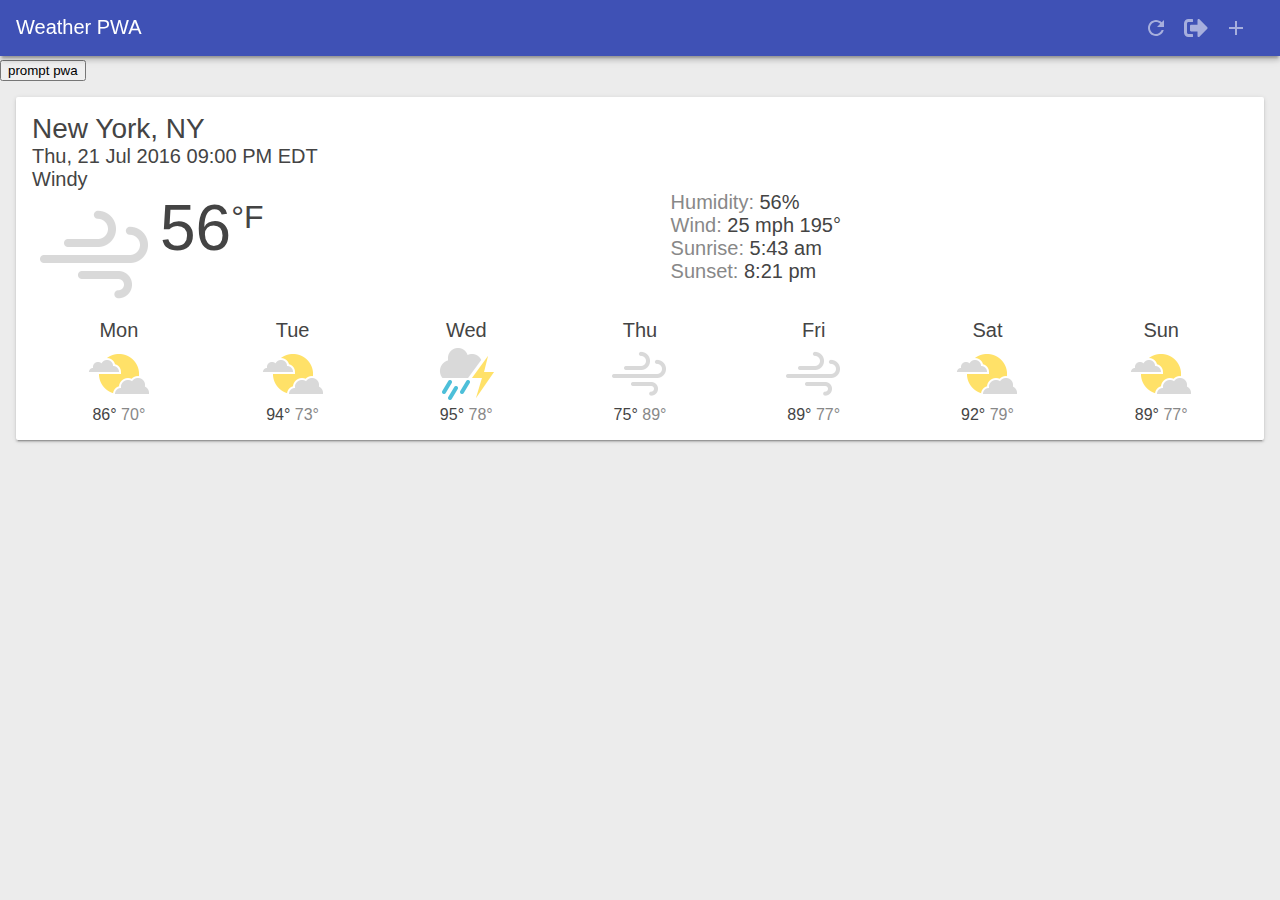
<file: index.html>
<!--
 Copyright 2016 Google Inc.
 
 Licensed under the Apache License, Version 2.0 (the "License");
 you may not use this file except in compliance with the License.
 You may obtain a copy of the License at
 
      http://www.apache.org/licenses/LICENSE-2.0
 
 Unless required by applicable law or agreed to in writing, software
 distributed under the License is distributed on an "AS IS" BASIS,
 WITHOUT WARRANTIES OR CONDITIONS OF ANY KIND, either express or implied.
 See the License for the specific language governing permissions and
 limitations under the License.
-->

<!DOCTYPE html>
<html>
<head>
  <meta charset="utf-8">
  <meta http-equiv="X-UA-Compatible" content="IE=edge">
  <link rel="canonical" href="https://weather-pwa-sample.firebaseapp.com/final/">
  <meta name="viewport" content="width=device-width, initial-scale=1.0">
  <title>Weather PWA</title>
  <link rel="stylesheet" type="text/css" href="styles/inline.css">

  <!-- TODO add manifest here -->
  <link rel="manifest" href="/manifest.json">
  <meta name="apple-mobile-web-app-capable" content="yes">
  <meta name="apple-mobile-web-app-status-bar-style" content="black">
  <meta name="apple-mobile-web-app-title" content="Weather PWA">
  <link rel="apple-touch-icon" href="images/icons/icon-152x152.png">
  <meta name="msapplication-TileImage" content="images/icons/icon-144x144.png">
  <meta name="msapplication-TileColor" content="#2F3BA2">
</head>
<body>

  <header class="header">
    <h1 class="header__title">Weather PWA</h1>
    <button id="butRefresh" class="headerButton" aria-label="Refresh"></button>
    <button id="butLogin" class="headerButton buttonLogin" aria-label="Login"></button>
    <button id="butLogout" class="headerButton buttonLogout" aria-label="Logout"></button>
    <button id="butAdd" class="headerButton" aria-label="Add"></button>
  </header>

  <main class="main">
      <button id="myBtn">prompt pwa</button>
    <div class="card cardTemplate weather-forecast" hidden>
      <div class="city-key" hidden></div>
      <div class="card-last-updated" hidden></div>
      <div class="location"></div>
      <div class="date"></div>
      <div class="description"></div>
      <div class="current">
        <div class="visual">
          <div class="icon"></div>
          <div class="temperature">
            <span class="value"></span><span class="scale">°F</span>
          </div>
        </div>
        <div class="description">
          <div class="humidity"></div>
          <div class="wind">
            <span class="value"></span>
            <span class="scale">mph</span>
            <span class="direction"></span>°
          </div>
          <div class="sunrise"></div>
          <div class="sunset"></div>
        </div>
      </div>
      <div class="future">
        <div class="oneday">
          <div class="date"></div>
          <div class="icon"></div>
          <div class="temp-high">
            <span class="value"></span>°
          </div>
          <div class="temp-low">
            <span class="value"></span>°
          </div>
        </div>
        <div class="oneday">
          <div class="date"></div>
          <div class="icon"></div>
          <div class="temp-high">
            <span class="value"></span>°
          </div>
          <div class="temp-low">
            <span class="value"></span>°
          </div>
        </div>
        <div class="oneday">
          <div class="date"></div>
          <div class="icon"></div>
          <div class="temp-high">
            <span class="value"></span>°
          </div>
          <div class="temp-low">
            <span class="value"></span>°
          </div>
        </div>
        <div class="oneday">
          <div class="date"></div>
          <div class="icon"></div>
          <div class="temp-high">
            <span class="value"></span>°
          </div>
          <div class="temp-low">
            <span class="value"></span>°
          </div>
        </div>
        <div class="oneday">
          <div class="date"></div>
          <div class="icon"></div>
          <div class="temp-high">
            <span class="value"></span>°
          </div>
          <div class="temp-low">
            <span class="value"></span>°
          </div>
        </div>
        <div class="oneday">
          <div class="date"></div>
          <div class="icon"></div>
          <div class="temp-high">
            <span class="value"></span>°
          </div>
          <div class="temp-low">
            <span class="value"></span>°
          </div>
        </div>
        <div class="oneday">
          <div class="date"></div>
          <div class="icon"></div>
          <div class="temp-high">
            <span class="value"></span>°
          </div>
          <div class="temp-low">
            <span class="value"></span>°
          </div>
        </div>
      </div>
    </div>
  </main>

  <div class="dialog-container">
    <div class="dialog">
      <div class="dialog-title">Add new city</div>
      <div class="dialog-body">
        <select id="selectCityToAdd">
          <!-- Values map to Yahoo Weather API Where On Earth Identifiers (WOEIDs).
               https://developer.yahoo.com/weather/documentation.html#req -->
          <option value="2357536">Austin, TX</option>
          <option value="2367105">Boston, MA</option>
          <option value="2379574">Chicago, IL</option>
          <option value="2459115">New York, NY</option>
          <option value="2475687">Portland, OR</option>
          <option value="2487956">San Francisco, CA</option>
          <option value="2490383">Seattle, WA</option>
        </select>
      </div>
      <div class="dialog-buttons">
        <button id="butAddCity" class="button">Add</button>
        <button id="butAddCancel" class="button">Cancel</button>
      </div>
    </div>
  </div>
  <div class="dialog-container login-out-dialog">
    <div class="dialog">
      <div class="dialog-title">Logged out</div>
      <div class="dialog-body">
        You've been logged out from another Tab
      </div>
      <div class="dialog-buttons">
        <button id="butLogoutCancel" class="button">Cancel</button>
      </div>
    </div>

  </div>
  <div class="loader">
    <svg viewBox="0 0 32 32" width="32" height="32">
      <circle id="spinner" cx="16" cy="16" r="14" fill="none"></circle>
    </svg>
  </div>

  <!-- Uncomment the line below when ready to test with fake data -->
  <script src="scripts/app.js" async></script>
  <script>
		var deferredPrompt;

		window.addEventListener('beforeinstallprompt', function(e) {
			console.log('beforeinstallprompt Event fired');

			// Stash the event so it can be triggered later.
			deferredPrompt = e;

			return false;
		});

		document.getElementById("myBtn").addEventListener('click', function() {
			if(deferredPrompt !== undefined) {
				// The user has had a positive interaction with our app and Chrome
				// has tried to prompt previously, so let's show the prompt.
				deferredPrompt.prompt();

				// Follow what the user has done with the prompt.
				deferredPrompt.userChoice.then(function(choiceResult) {

					console.log(choiceResult.outcome);

					if(choiceResult.outcome == 'dismissed') {
						console.log('User cancelled home screen install');
					}
					else {
						console.log('User added to home screen');
					}

					// We no longer need the prompt.  Clear it up.
					deferredPrompt = null;
				});
			}
			console.log(deferredPrompt);
		});
  </script>
</body>
</html>
</file>
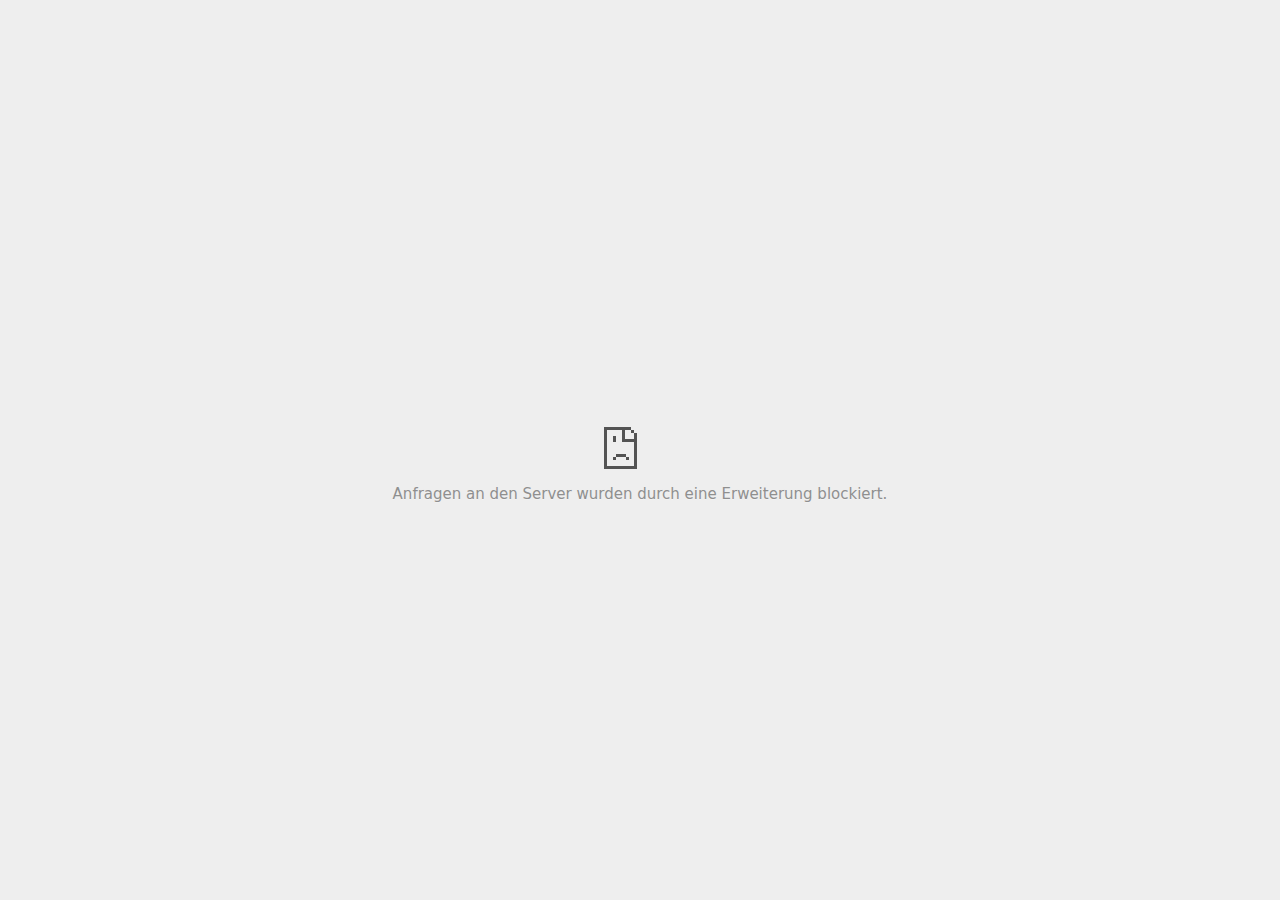
<file: images/shadow background css - Google-Suche_files/saved_resource.html>
<!DOCTYPE html>
<!-- saved from url=(0029)chrome-error://chromewebdata/ -->
<html dir="ltr" lang="de" subframe="" i18n-processed=""><head><meta http-equiv="Content-Type" content="text/html; charset=UTF-8">
  
  <meta name="viewport" content="width=device-width, initial-scale=1.0,
                                 maximum-scale=1.0, user-scalable=no">
  <title>clients5.google.com</title>
  <style>/* Copyright 2017 The Chromium Authors. All rights reserved.
 * Use of this source code is governed by a BSD-style license that can be
 * found in the LICENSE file. */

a {
  color: rgb(88, 88, 88);
}

body {
  background-color: rgb(247, 247, 247);
  color: rgb(100, 100, 100);
}

#details-button {
  background: inherit;
  border: 0;
  float: none;
  margin: 0;
  padding: 10px 0;
  text-transform: uppercase;
}

.hidden {
  display: none;
}

html {
  -webkit-text-size-adjust: 100%;
  font-size: 125%;
}

.icon {
  background-repeat: no-repeat;
  background-size: 100%;
}</style>
  <style>/* Copyright 2014 The Chromium Authors. All rights reserved.
   Use of this source code is governed by a BSD-style license that can be
   found in the LICENSE file. */

button {
  border: 0;
  border-radius: 2px;
  box-sizing: border-box;
  color: #fff;
  cursor: pointer;
  float: right;
  font-size: .875em;
  margin: 0;
  padding: 10px 24px;
  transition: box-shadow 200ms cubic-bezier(0.4, 0, 0.2, 1);
  user-select: none;
}

[dir='rtl'] button {
  float: left;
}

.bad-clock button,
.captive-portal button,
.main-frame-blocked button,
.neterror button,
.offline button,
.ssl button {
  background: rgb(66, 133, 244);
}

button:active {
  background: rgb(50, 102, 213);
  outline: 0;
}

button:hover {
  box-shadow: 0 1px 3px rgba(0, 0, 0, .50);
}

#debugging {
  display: inline;
  overflow: auto;
}

.debugging-content {
  line-height: 1em;
  margin-bottom: 0;
  margin-top: 1em;
}

.debugging-content-fixed-width {
  display: block;
  font-family: monospace;
  font-size: 1.2em;
  margin-top: 0.5em;
}

.debugging-title {
  font-weight: bold;
}

#details {
  color: #696969;
  margin: 0 0 50px;
}

#details p:not(:first-of-type) {
  margin-top: 20px;
}

#details-button:hover {
  box-shadow: inherit;
  text-decoration: underline;
}

.error-code {
  color: #646464;
  font-size: .86667em;
  text-transform: uppercase;
}

#error-debugging-info {
  font-size: 0.8em;
}

h1 {
  color: #333;
  font-size: 1.6em;
  font-weight: normal;
  line-height: 1.25em;
  margin-bottom: 16px;
}

h2 {
  font-size: 1.2em;
  font-weight: normal;
}

.icon {
  height: 72px;
  margin: 0 0 40px;
  width: 72px;
}

input[type=checkbox] {
  opacity: 0;
}

input[type=checkbox]:focus ~ .checkbox {
  outline: -webkit-focus-ring-color auto 5px;
}

.interstitial-wrapper {
  box-sizing: border-box;
  font-size: 1em;
  line-height: 1.6em;
  margin: 14vh auto 0;
  max-width: 600px;
  width: 100%;
}

#main-message > p {
  display: inline;
}

#extended-reporting-opt-in {
  font-size: .875em;
  margin-top: 39px;
}

#extended-reporting-opt-in label {
  position: relative;
  display: flex;
  align-items: flex-start;
}

.nav-wrapper {
  margin-top: 51px;
}

.nav-wrapper::after {
  clear: both;
  content: '';
  display: table;
  width: 100%;
}

.small-link {
  color: #696969;
  font-size: .875em;
}

.checkboxes {
  flex: 0 0 24px;
}

.checkbox {
  background: transparent;
  border: 1px solid white;
  border-radius: 2px;
  display: block;
  height: 14px;
  left: 0;
  position: absolute;
  right: 0;
  top: 3px;
  width: 14px;
}

.checkbox::before {
  background: transparent;
  border: 2px solid white;
  border-right-width: 0;
  border-top-width: 0;
  content: '';
  height: 4px;
  left: 2px;
  opacity: 0;
  position: absolute;
  top: 3px;
  transform: rotate(-45deg);
  width: 9px;
}

input[type=checkbox]:checked ~ .checkbox::before {
  opacity: 1;
}

@media (max-width: 700px) {
  .interstitial-wrapper {
    padding: 0 10%;
  }

  #error-debugging-info {
    overflow: auto;
  }
}

@media (max-height: 600px) {
  .error-code {
    margin-top: 10px;
  }
}

@media (max-width: 420px) {
  button,
  [dir='rtl'] button,
  .small-link {
    float: none;
    font-size: .825em;
    font-weight: 400;
    margin: 0;
    text-transform: uppercase;
    width: 100%;
  }

  #details {
    margin: 20px 0 20px 0;
  }

  #details p:not(:first-of-type) {
    margin-top: 10px;
  }

  #details-button {
    display: block;
    margin-top: 20px;
    text-align: center;
    width: 100%;
  }

  .interstitial-wrapper {
    padding: 0 5%;
  }

  #extended-reporting-opt-in {
    margin-top: 24px;
  }

  .nav-wrapper {
    margin-top: 30px;
  }
}

/**
 * Mobile specific styling.
 * Navigation buttons are anchored to the bottom of the screen.
 * Details message replaces the top content in its own scrollable area.
 */

@media (max-width: 420px) {
  #details-button {
    border: 0;
    margin: 8px 0 0;
  }

  .secondary-button {
    -webkit-margin-end: 0;
    margin-top: 16px;
  }
}

/* Fixed nav. */
@media (min-width: 240px) and (max-width: 420px) and
       (min-height: 401px),
       (min-width: 421px) and (min-height: 240px) and
       (max-height: 560px) {
  body .nav-wrapper {
    background: #f7f7f7;
    bottom: 0;
    box-shadow: 0 -22px 40px rgb(247, 247, 247);
    left: 0;
    margin: 0 auto;
    max-width: 736px;
    padding-left: 24px;
    padding-right: 24px;
    position: fixed;
    right: 0;
    width: 100%;
    z-index: 2;
  }

  .interstitial-wrapper {
    max-width: 736px;
  }

  #details,
  #main-content {
    padding-bottom: 40px;
  }

  #details {
    padding-top: 5.5vh;
  }

  #details-button:hover {
    box-shadow: none;
  }
}

@media (max-width: 420px) and (orientation: portrait),
       (max-height: 560px) {
  body {
    margin: 0 auto;
  }

  button,
  [dir='rtl'] button,
  button.small-link {
    font-family: Roboto-Regular,Helvetica;
    font-size: .933em;
    font-weight: 600;
    margin: 6px 0;
    text-transform: uppercase;
    transform: translatez(0);
  }

  .nav-wrapper {
    box-sizing: border-box;
    padding-bottom: 8px;
    width: 100%;
  }

  .error-code {
    margin-top: 0;
  }

  #details {
    box-sizing: border-box;
    height: auto;
    margin: 0;
    opacity: 1;
    transition: opacity 250ms cubic-bezier(0.4, 0, 0.2, 1);
  }

  #details.hidden,
  #main-content.hidden {
    display: block;
    height: 0;
    opacity: 0;
    overflow: hidden;
    padding-bottom: 0;
    transition: none;
  }

  #details-button {
    padding-bottom: 16px;
    padding-top: 16px;
  }

  h1 {
    font-size: 1.5em;
    margin-bottom: 8px;
  }

  .icon {
    margin-bottom: 5.69vh;
  }

  .interstitial-wrapper {
    box-sizing: border-box;
    margin: 7vh auto 12px;
    padding: 0 24px;
    position: relative;
  }

  .interstitial-wrapper p {
    font-size: .95em;
    line-height: 1.61em;
    margin-top: 8px;
  }

  #main-content {
    margin: 0;
    transition: opacity 100ms cubic-bezier(0.4, 0, 0.2, 1);
  }

  .small-link {
    border: 0;
  }

  .suggested-left > #control-buttons,
  .suggested-right > #control-buttons {
    float: none;
    margin: 0;
  }
}

@media (min-width: 421px) and (min-height: 500px) and (max-height: 560px) {
  .interstitial-wrapper {
    margin-top: 10vh;
  }
}

@media (min-height: 400px) and (orientation:portrait) {
  .interstitial-wrapper {
    margin-bottom: 145px;
  }
}

@media (min-height: 299px) {
  .nav-wrapper {
    padding-bottom: 16px;
  }
}

@media (min-height: 500px) and (max-height: 650px) and (max-width: 414px) and
       (orientation: portrait) {
  .interstitial-wrapper {
    margin-top: 7vh;
  }
}

@media (min-height: 650px) and (max-width: 414px) and (orientation: portrait) {
  .interstitial-wrapper {
    margin-top: 10vh;
  }
}

/* Small mobile screens. No fixed nav. */
@media (max-height: 400px) and (orientation: portrait),
       (max-height: 239px) and (orientation: landscape),
       (max-width: 419px) and (max-height: 399px) {
  .interstitial-wrapper {
    display: flex;
    flex-direction: column;
    margin-bottom: 0;
  }

  #details {
    flex: 1 1 auto;
    order: 0;
  }

  #main-content {
    flex: 1 1 auto;
    order: 0;
  }

  .nav-wrapper {
    flex: 0 1 auto;
    margin-top: 8px;
    order: 1;
    padding-left: 0;
    padding-right: 0;
    position: relative;
    width: 100%;
  }
}

@media (max-width: 239px) and (orientation: portrait) {
  .nav-wrapper {
    padding-left: 0;
    padding-right: 0;
  }
}
</style>
  <style>/* Copyright 2013 The Chromium Authors. All rights reserved.
 * Use of this source code is governed by a BSD-style license that can be
 * found in the LICENSE file. */

/* Don't use the main frame div when the error is in a subframe. */
html[subframe] #main-frame-error {
  display: none;
}

/* Don't use the subframe error div when the error is in a main frame. */
html:not([subframe]) #sub-frame-error {
  display: none;
}

#diagnose-button {
  -webkit-margin-start: 0;
  float: none;
  margin-bottom: 10px;
  margin-top: 20px;
}

h1 {
  margin-top: 0;
  word-wrap: break-word;
}

h1 span {
  font-weight: 500;
}

h2 {
  color: #666;
  font-size: 1.2em;
  font-weight: normal;
  margin: 10px 0;
}

a {
  color: rgb(17, 85, 204);
  text-decoration: none;
}

.icon {
  -webkit-user-select: none;
  display: inline-block;
}

.icon-generic {
  /**
   * Can't access chrome://theme/IDR_ERROR_NETWORK_GENERIC from an untrusted
   * renderer process, so embed the resource manually.
   */
  content: -webkit-image-set(
      url([data-uri]) 1x,
      url([data-uri]) 2x);
}

.icon-offline {
  content: -webkit-image-set(
      url([data-uri]) 1x,
      url([data-uri]) 2x);
  position: relative;
}

.icon-disabled {
  content: -webkit-image-set(
      url([data-uri]) 1x,
      url([data-uri]) 2x);
  width: 112px;
}

.error-code {
  display: block;
  font-size: .8em;
}

#content-top {
  margin: 20px;
}

#help-box-inner {
  background-color: #f9f9f9;
  border-top: 1px solid #EEE;
  color: #444;
  padding: 20px;
  text-align: start;
}

.hidden {
  display: none;
}

#suggestion {
  margin-top: 15px;
}

#suggestions-list p {
  -webkit-margin-after: 0;
}

#suggestions-list ul {
  margin-top: 0;
}

.single-suggestion {
  list-style-type: none;
  padding-left: 0;
}

#short-suggestion {
  margin-top: 5px;
}

#sub-frame-error-details {

  color: #8F8F8F;

  /* Not done on mobile for performance reasons. */
  text-shadow: 0 1px 0 rgba(255,255,255,0.3);

}

[jscontent=hostName],
[jscontent=failedUrl] {
  overflow-wrap: break-word;
}

#search-container {
  /* Prevents a space between controls. */
  display: flex;
  margin-top: 20px;
}

#search-box {
  border: 1px solid #cdcdcd;
  flex-grow: 1;
  font-size: 1em;
  height: 26px;
  margin-right: 0;
  padding: 1px 9px;
}

#search-box:focus {
  border: 1px solid rgb(93, 154, 255);
  outline: none;
}

#search-button {
  border: none;
  border-bottom-left-radius: 0;
  border-top-left-radius: 0;
  box-shadow: none;
  display: flex;
  height: 30px;
  margin: 0;
  padding: 0;
  width: 60px;
}

#search-image {
  content:
      -webkit-image-set(
          url([data-uri]) 1x,
          url([data-uri]) 2x);
  margin: auto;
}

.secondary-button {
  -webkit-margin-end: 16px;
  background: #d9d9d9;
  color: #696969;
}

.snackbar {
  background: #323232;
  border-radius: 2px;
  bottom: 24px;
  box-sizing: border-box;
  color: #fff;
  font-size: .87em;
  left: 24px;
  max-width: 568px;
  min-width: 288px;
  opacity: 0;
  padding: 16px 24px 12px;
  position: fixed;
  transform: translateY(90px);
  will-change: opacity, transform;
  z-index: 999;
}

.snackbar-show {
  -webkit-animation:
    show-snackbar .25s cubic-bezier(0.0, 0.0, 0.2, 1) forwards,
    hide-snackbar .25s cubic-bezier(0.4, 0.0, 1, 1) forwards 5s;
}

@-webkit-keyframes show-snackbar {
  100% {
    opacity: 1;
    transform: translateY(0);
  }
}

@-webkit-keyframes hide-snackbar {
  0% {
    opacity: 1;
    transform: translateY(0);
  }
  100% {
    opacity: 0;
    transform: translateY(90px);
  }
}

.suggestions {
  margin-top: 18px;
}

.suggestion-header {
  font-weight: bold;
  margin-bottom: 4px;
}

.suggestion-body {
  color: #777;
}

/* Increase line height at higher resolutions. */
@media (min-width: 641px) and (min-height: 641px) {
  #help-box-inner {
    line-height: 18px;
  }
}

/* Decrease padding at low sizes. */
@media (max-width: 640px), (max-height: 640px) {
  h1 {
    margin: 0 0 15px;
  }
  #content-top {
    margin: 15px;
  }
  #help-box-inner {
    padding: 20px;
  }
  .suggestions {
    margin-top: 10px;
  }
  .suggestion-header {
    margin-bottom: 0;
  }
}

/* Don't allow overflow when in a subframe. */
html[subframe] body {
  overflow: hidden;
}

#sub-frame-error {
  -webkit-align-items: center;
  background-color: #DDD;
  display: -webkit-flex;
  -webkit-flex-flow: column;
  height: 100%;
  -webkit-justify-content: center;
  left: 0;
  position: absolute;
  text-align: center;
  top: 0;
  transition: background-color .2s ease-in-out;
  width: 100%;
}

#sub-frame-error:hover {
  background-color: #EEE;
}

#sub-frame-error .icon-generic {
  margin: 0 0 16px;
}

#sub-frame-error-details {
  margin: 0 10px;
  text-align: center;
  visibility: hidden;
}

/* Show details only when hovering. */
#sub-frame-error:hover #sub-frame-error-details {
  visibility: visible;
}

/* If the iframe is too small, always hide the error code. */
/* TODO(mmenke): See if overflow: no-display works better, once supported. */
@media (max-width: 200px), (max-height: 95px) {
  #sub-frame-error-details {
    display: none;
  }
}

/* Adjust icon for small embedded frames in apps. */
@media (max-height: 100px) {
  #sub-frame-error .icon-generic {
    height: auto;
    margin: 0;
    padding-top: 0;
    width: 25px;
  }
}

/* details-button is special; it's a <button> element that looks like a link. */
#details-button {
  box-shadow: none;
  min-width: 0;
}

/* Styles for platform dependent separation of controls and details button. */
.suggested-left > #control-buttons,
.suggested-left #stale-load-button,
.suggested-right > #details-button {
  float: left;
}

.suggested-right > #control-buttons,
.suggested-right #stale-load-button,
.suggested-left > #details-button {
  float: right;
}

.suggested-left .secondary-button {
  -webkit-margin-end: 0px;
  -webkit-margin-start: 16px;
}

#details-button.singular {
  float: none;
}

/* download-button shows both icon and text. */
#download-button {
  box-shadow: none;
  position: relative;
}

#download-button:before {
  -webkit-margin-end: 4px;
  background: -webkit-image-set(
      url([data-uri]) 1x,
      url([data-uri]) 2x)
    no-repeat;
  content: '';
  display: inline-block;
  width: 24px;
  height: 24px;
  vertical-align: middle;
}

#download-button:disabled {
  background: rgb(180, 206, 249);
  color: rgb(255, 255, 255);
}

#buttons::after {
  clear: both;
  content: '';
  display: block;
  width: 100%;
}

/* Offline page */
.offline {
  transition: -webkit-filter 1.5s cubic-bezier(0.65, 0.05, 0.36, 1),
              background-color 1.5s cubic-bezier(0.65, 0.05, 0.36, 1);
  will-change: -webkit-filter, background-color;
}

.offline #main-message > p {
  display: none;
}

.offline.inverted {
  -webkit-filter: invert(100%);
  background-color: #000;
}

.offline .interstitial-wrapper {
  color: #2b2b2b;
  font-size: 1em;
  line-height: 1.55;
  margin: 0 auto;
  max-width: 600px;
  padding-top: 100px;
  width: 100%;
}

.offline .runner-container {
  direction: ltr;
  height: 150px;
  max-width: 600px;
  overflow: hidden;
  position: absolute;
  top: 35px;
  width: 44px;
}

.offline .runner-canvas {
  height: 150px;
  max-width: 600px;
  opacity: 1;
  overflow: hidden;
  position: absolute;
  top: 0;
  z-index: 2;
}

.offline .controller {
  background: rgba(247,247,247, .1);
  height: 100vh;
  left: 0;
  position: absolute;
  top: 0;
  width: 100vw;
  z-index: 1;
}

#offline-resources {
  display: none;
}

@media (max-width: 420px) {
  .suggested-left > #control-buttons,
  .suggested-right > #control-buttons {
    float: none;
  }

  .snackbar {
    left: 0;
    bottom: 0;
    width: 100%;
    border-radius: 0;
  }
}

@media (max-height: 350px) {
  h1 {
    margin: 0 0 15px;
  }

  .icon-offline {
    margin: 0 0 10px;
  }

  .interstitial-wrapper {
    margin-top: 5%;
  }

  .nav-wrapper {
    margin-top: 30px;
  }
}

@media (min-width: 420px) and (max-width: 736px) and
       (min-height: 240px) and (max-height: 420px) and
       (orientation:landscape) {
  .interstitial-wrapper {
    margin-bottom: 100px;
  }
}

@media (max-width: 360px) and (max-height: 480px) {
  .offline .interstitial-wrapper {
    padding-top: 60px;
  }

  .offline .runner-container {
    top: 8px;
  }
}

@media (min-height: 240px) and (orientation: landscape) {
  .offline .interstitial-wrapper {
    margin-bottom: 90px;
  }

  .icon-offline {
    margin-bottom: 20px;
  }
}

@media (max-height: 320px) and (orientation: landscape) {
  .icon-offline {
    margin-bottom: 0;
  }

  .offline .runner-container {
    top: 10px;
  }
}

@media (max-width: 240px) {
  button {
    padding-left: 12px;
    padding-right: 12px;
  }

  .interstitial-wrapper {
    overflow: inherit;
    padding: 0 8px;
  }
}

@media (max-width: 120px) {
  button {
    width: auto;
  }
}

.arcade-mode,
.arcade-mode .runner-container,
.arcade-mode .runner-canvas {
  image-rendering: pixelated;
  max-width: 100%;
  overflow: hidden;
}

.arcade-mode #buttons,
.arcade-mode #main-content {
  opacity: 0;
  overflow: hidden;
}

.arcade-mode .interstitial-wrapper {
  height: 100vh;
  max-width: 100%;
  overflow: hidden;
}

.arcade-mode .runner-container {
  left: 0;
  margin: auto;
  right: 0;
  transform-origin: top center;
  transition: transform 250ms cubic-bezier(0.4, 0.0, 1, 1) .4s;
  z-index: 2;
}
</style>
  <script>// Copyright 2017 The Chromium Authors. All rights reserved.
// Use of this source code is governed by a BSD-style license that can be
// found in the LICENSE file.

// This is the shared code for security interstitials. It is used for both SSL
// interstitials and Safe Browsing interstitials.

// Should match security_interstitials::SecurityInterstitialCommand
/** @enum| {string} */
var SecurityInterstitialCommandId = {
  CMD_DONT_PROCEED: 0,
  CMD_PROCEED: 1,
  // Ways for user to get more information
  CMD_SHOW_MORE_SECTION: 2,
  CMD_OPEN_HELP_CENTER: 3,
  CMD_OPEN_DIAGNOSTIC: 4,
  // Primary button actions
  CMD_RELOAD: 5,
  CMD_OPEN_DATE_SETTINGS: 6,
  CMD_OPEN_LOGIN: 7,
  // Safe Browsing Extended Reporting
  CMD_DO_REPORT: 8,
  CMD_DONT_REPORT: 9,
  CMD_OPEN_REPORTING_PRIVACY: 10,
  CMD_OPEN_WHITEPAPER: 11,
  // Report a phishing error.
  CMD_REPORT_PHISHING_ERROR: 12
};

var HIDDEN_CLASS = 'hidden';

/**
 * A convenience method for sending commands to the parent page.
 * @param {string} cmd  The command to send.
 */
function sendCommand(cmd) {
// 
  window.domAutomationController.send(cmd);
// 
// 
}

/**
 * Call this to stop clicks on <a href="#"> links from scrolling to the top of
 * the page (and possibly showing a # in the link).
 */
function preventDefaultOnPoundLinkClicks() {
  document.addEventListener('click', function(e) {
    var anchor = findAncestor(/** @type {Node} */ (e.target), function(el) {
      return el.tagName == 'A';
    });
    // Use getAttribute() to prevent URL normalization.
    if (anchor && anchor.getAttribute('href') == '#')
      e.preventDefault();
  });
}
</script>
  <script>// Copyright 2015 The Chromium Authors. All rights reserved.
// Use of this source code is governed by a BSD-style license that can be
// found in the LICENSE file.

var mobileNav = false;

/**
 * For small screen mobile the navigation buttons are moved
 * below the advanced text.
 */
function onResize() {
  var helpOuterBox = document.querySelector('#details');
  var mainContent = document.querySelector('#main-content');
  var mediaQuery = '(min-width: 240px) and (max-width: 420px) and ' +
      '(min-height: 401px), ' +
      '(max-height: 560px) and (min-height: 240px) and ' +
      '(min-width: 421px)';

  var detailsHidden = helpOuterBox.classList.contains(HIDDEN_CLASS);
  var runnerContainer = document.querySelector('.runner-container');

  // Check for change in nav status.
  if (mobileNav != window.matchMedia(mediaQuery).matches) {
    mobileNav = !mobileNav;

    // Handle showing the top content / details sections according to state.
    if (mobileNav) {
      mainContent.classList.toggle(HIDDEN_CLASS, !detailsHidden);
      helpOuterBox.classList.toggle(HIDDEN_CLASS, detailsHidden);
      if (runnerContainer) {
        runnerContainer.classList.toggle(HIDDEN_CLASS, !detailsHidden);
      }
    } else if (!detailsHidden) {
      // Non mobile nav with visible details.
      mainContent.classList.remove(HIDDEN_CLASS);
      helpOuterBox.classList.remove(HIDDEN_CLASS);
      if (runnerContainer) {
        runnerContainer.classList.remove(HIDDEN_CLASS);
      }
    }
  }
}

function setupMobileNav() {
  window.addEventListener('resize', onResize);
  onResize();
}

document.addEventListener('DOMContentLoaded', setupMobileNav);
</script>
  <script>// Copyright 2013 The Chromium Authors. All rights reserved.
// Use of this source code is governed by a BSD-style license that can be
// found in the LICENSE file.

function toggleHelpBox() {
  var helpBoxOuter = document.getElementById('details');
  helpBoxOuter.classList.toggle(HIDDEN_CLASS);
  var detailsButton = document.getElementById('details-button');
  if (helpBoxOuter.classList.contains(HIDDEN_CLASS))
    detailsButton.innerText = detailsButton.detailsText;
  else
    detailsButton.innerText = detailsButton.hideDetailsText;

  // Details appears over the main content on small screens.
  if (mobileNav) {
    document.getElementById('main-content').classList.toggle(HIDDEN_CLASS);
    var runnerContainer = document.querySelector('.runner-container');
    if (runnerContainer) {
      runnerContainer.classList.toggle(HIDDEN_CLASS);
    }
  }
}

function diagnoseErrors() {
// 
    if (window.errorPageController)
      errorPageController.diagnoseErrorsButtonClick();
// 
// 
}

// Subframes use a different layout but the same html file.  This is to make it
// easier to support platforms that load the error page via different
// mechanisms (Currently just iOS).
if (window.top.location != window.location)
  document.documentElement.setAttribute('subframe', '');

// Re-renders the error page using |strings| as the dictionary of values.
// Used by NetErrorTabHelper to update DNS error pages with probe results.
function updateForDnsProbe(strings) {
  var context = new JsEvalContext(strings);
  jstProcess(context, document.getElementById('t'));
}

// Given the classList property of an element, adds an icon class to the list
// and removes the previously-
function updateIconClass(classList, newClass) {
  var oldClass;

  if (classList.hasOwnProperty('last_icon_class')) {
    oldClass = classList['last_icon_class'];
    if (oldClass == newClass)
      return;
  }

  classList.add(newClass);
  if (oldClass !== undefined)
    classList.remove(oldClass);

  classList['last_icon_class'] = newClass;

  if (newClass == 'icon-offline') {
    document.body.classList.add('offline');
    new Runner('.interstitial-wrapper');
  } else {
    document.body.classList.add('neterror');
  }
}

// Does a search using |baseSearchUrl| and the text in the search box.
function search(baseSearchUrl) {
  var searchTextNode = document.getElementById('search-box');
  document.location = baseSearchUrl + searchTextNode.value;
  return false;
}

// Use to track clicks on elements generated by the navigation correction
// service.  If |trackingId| is negative, the element does not come from the
// correction service.
function trackClick(trackingId) {
  // This can't be done with XHRs because XHRs are cancelled on navigation
  // start, and because these are cross-site requests.
  if (trackingId >= 0 && errorPageController)
    errorPageController.trackClick(trackingId);
}

// Called when an <a> tag generated by the navigation correction service is
// clicked.  Separate function from trackClick so the resources don't have to
// be updated if new data is added to jstdata.
function linkClicked(jstdata) {
  trackClick(jstdata.trackingId);
}

// Implements button clicks.  This function is needed during the transition
// between implementing these in trunk chromium and implementing them in
// iOS.
function reloadButtonClick(url) {
  if (window.errorPageController) {
    errorPageController.reloadButtonClick();
  } else {
    location = url;
  }
}

function showSavedCopyButtonClick() {
  if (window.errorPageController) {
    errorPageController.showSavedCopyButtonClick();
  }
}

function downloadButtonClick() {
  if (window.errorPageController) {
    errorPageController.downloadButtonClick();
    var downloadButton = document.getElementById('download-button');
    downloadButton.disabled = true;
    downloadButton.textContent = downloadButton.disabledText;
  }
}

function detailsButtonClick() {
  if (window.errorPageController)
    errorPageController.detailsButtonClick();
}

/**
 * Replace the reload button with the Google cached copy suggestion.
 */
function setUpCachedButton(buttonStrings) {
  var reloadButton = document.getElementById('reload-button');

  reloadButton.textContent = buttonStrings.msg;
  var url = buttonStrings.cacheUrl;
  var trackingId = buttonStrings.trackingId;
  reloadButton.onclick = function(e) {
    e.preventDefault();
    trackClick(trackingId);
    if (window.errorPageController) {
      errorPageController.trackCachedCopyButtonClick();
    }
    location = url;
  };
  reloadButton.style.display = '';
  document.getElementById('control-buttons').hidden = false;
}

var primaryControlOnLeft = true;
// 
primaryControlOnLeft = false;
// 

function onDocumentLoad() {
  var controlButtonDiv = document.getElementById('control-buttons');
  var reloadButton = document.getElementById('reload-button');
  var detailsButton = document.getElementById('details-button');
  var showSavedCopyButton = document.getElementById('show-saved-copy-button');
  var downloadButton = document.getElementById('download-button');

  var reloadButtonVisible = loadTimeData.valueExists('reloadButton') &&
      loadTimeData.getValue('reloadButton').msg;
  var showSavedCopyButtonVisible =
      loadTimeData.valueExists('showSavedCopyButton') &&
      loadTimeData.getValue('showSavedCopyButton').msg;
  var downloadButtonVisible =
      loadTimeData.valueExists('downloadButton') &&
      loadTimeData.getValue('downloadButton').msg;

  var primaryButton, secondaryButton;
  if (showSavedCopyButton.primary) {
    primaryButton = showSavedCopyButton;
    secondaryButton = reloadButton;
  } else {
    primaryButton = reloadButton;
    secondaryButton = showSavedCopyButton;
  }

  // Sets up the proper button layout for the current platform.
  if (primaryControlOnLeft) {
    buttons.classList.add('suggested-left');
    controlButtonDiv.insertBefore(secondaryButton, primaryButton);
  } else {
    buttons.classList.add('suggested-right');
    controlButtonDiv.insertBefore(primaryButton, secondaryButton);
  }

  // Check for Google cached copy suggestion.
  if (loadTimeData.valueExists('cacheButton')) {
    setUpCachedButton(loadTimeData.getValue('cacheButton'));
  }

  if (reloadButton.style.display == 'none' &&
      showSavedCopyButton.style.display == 'none' &&
      downloadButton.style.display == 'none') {
    detailsButton.classList.add('singular');
  }

  // Show control buttons.
  if (reloadButtonVisible || showSavedCopyButtonVisible ||
      downloadButtonVisible) {
    controlButtonDiv.hidden = false;

    // Set the secondary button state in the cases of two call to actions.
    if ((reloadButtonVisible || downloadButtonVisible) &&
        showSavedCopyButtonVisible) {
      secondaryButton.classList.add('secondary-button');
    }
  }
}

document.addEventListener('DOMContentLoaded', onDocumentLoad);
</script>
  <script>// Copyright (c) 2014 The Chromium Authors. All rights reserved.
// Use of this source code is governed by a BSD-style license that can be
// found in the LICENSE file.
(function() {
'use strict';
/**
 * T-Rex runner.
 * @param {string} outerContainerId Outer containing element id.
 * @param {Object} opt_config
 * @constructor
 * @export
 */
function Runner(outerContainerId, opt_config) {
  // Singleton
  if (Runner.instance_) {
    return Runner.instance_;
  }
  Runner.instance_ = this;

  this.outerContainerEl = document.querySelector(outerContainerId);
  this.containerEl = null;
  this.snackbarEl = null;

  this.config = opt_config || Runner.config;
  // Logical dimensions of the container.
  this.dimensions = Runner.defaultDimensions;

  this.canvas = null;
  this.canvasCtx = null;

  this.tRex = null;

  this.distanceMeter = null;
  this.distanceRan = 0;

  this.highestScore = 0;

  this.time = 0;
  this.runningTime = 0;
  this.msPerFrame = 1000 / FPS;
  this.currentSpeed = this.config.SPEED;

  this.obstacles = [];

  this.activated = false; // Whether the easter egg has been activated.
  this.playing = false; // Whether the game is currently in play state.
  this.crashed = false;
  this.paused = false;
  this.inverted = false;
  this.invertTimer = 0;
  this.resizeTimerId_ = null;

  this.playCount = 0;

  // Sound FX.
  this.audioBuffer = null;
  this.soundFx = {};

  // Global web audio context for playing sounds.
  this.audioContext = null;

  // Images.
  this.images = {};
  this.imagesLoaded = 0;

  if (this.isDisabled()) {
    this.setupDisabledRunner();
  } else {
    this.loadImages();
  }
}
window['Runner'] = Runner;


/**
 * Default game width.
 * @const
 */
var DEFAULT_WIDTH = 600;

/**
 * Frames per second.
 * @const
 */
var FPS = 60;

/** @const */
var IS_HIDPI = window.devicePixelRatio > 1;

/** @const */
var IS_IOS = /iPad|iPhone|iPod/.test(window.navigator.platform);

/** @const */
var IS_MOBILE = /Android/.test(window.navigator.userAgent) || IS_IOS;

/** @const */
var IS_TOUCH_ENABLED = 'ontouchstart' in window;

/** @const */
var ARCADE_MODE_URL = 'chrome://dino/';

/**
 * Default game configuration.
 * @enum {number}
 */
Runner.config = {
  ACCELERATION: 0.001,
  BG_CLOUD_SPEED: 0.2,
  BOTTOM_PAD: 10,
  CLEAR_TIME: 3000,
  CLOUD_FREQUENCY: 0.5,
  GAMEOVER_CLEAR_TIME: 750,
  GAP_COEFFICIENT: 0.6,
  GRAVITY: 0.6,
  INITIAL_JUMP_VELOCITY: 12,
  INVERT_FADE_DURATION: 12000,
  INVERT_DISTANCE: 700,
  MAX_BLINK_COUNT: 3,
  MAX_CLOUDS: 6,
  MAX_OBSTACLE_LENGTH: 3,
  MAX_OBSTACLE_DUPLICATION: 2,
  MAX_SPEED: 13,
  MIN_JUMP_HEIGHT: 35,
  MOBILE_SPEED_COEFFICIENT: 1.2,
  RESOURCE_TEMPLATE_ID: 'audio-resources',
  SPEED: 6,
  SPEED_DROP_COEFFICIENT: 3,
  ARCADE_MODE_INITIAL_TOP_POSITION: 35,
  ARCADE_MODE_TOP_POSITION_PERCENT: 0.1
};


/**
 * Default dimensions.
 * @enum {string}
 */
Runner.defaultDimensions = {
  WIDTH: DEFAULT_WIDTH,
  HEIGHT: 150
};


/**
 * CSS class names.
 * @enum {string}
 */
Runner.classes = {
  ARCADE_MODE: 'arcade-mode',
  CANVAS: 'runner-canvas',
  CONTAINER: 'runner-container',
  CRASHED: 'crashed',
  ICON: 'icon-offline',
  INVERTED: 'inverted',
  SNACKBAR: 'snackbar',
  SNACKBAR_SHOW: 'snackbar-show',
  TOUCH_CONTROLLER: 'controller'
};


/**
 * Sprite definition layout of the spritesheet.
 * @enum {Object}
 */
Runner.spriteDefinition = {
  LDPI: {
    CACTUS_LARGE: {x: 332, y: 2},
    CACTUS_SMALL: {x: 228, y: 2},
    CLOUD: {x: 86, y: 2},
    HORIZON: {x: 2, y: 54},
    MOON: {x: 484, y: 2},
    PTERODACTYL: {x: 134, y: 2},
    RESTART: {x: 2, y: 2},
    TEXT_SPRITE: {x: 655, y: 2},
    TREX: {x: 848, y: 2},
    STAR: {x: 645, y: 2}
  },
  HDPI: {
    CACTUS_LARGE: {x: 652, y: 2},
    CACTUS_SMALL: {x: 446, y: 2},
    CLOUD: {x: 166, y: 2},
    HORIZON: {x: 2, y: 104},
    MOON: {x: 954, y: 2},
    PTERODACTYL: {x: 260, y: 2},
    RESTART: {x: 2, y: 2},
    TEXT_SPRITE: {x: 1294, y: 2},
    TREX: {x: 1678, y: 2},
    STAR: {x: 1276, y: 2}
  }
};


/**
 * Sound FX. Reference to the ID of the audio tag on interstitial page.
 * @enum {string}
 */
Runner.sounds = {
  BUTTON_PRESS: 'offline-sound-press',
  HIT: 'offline-sound-hit',
  SCORE: 'offline-sound-reached'
};


/**
 * Key code mapping.
 * @enum {Object}
 */
Runner.keycodes = {
  JUMP: {'38': 1, '32': 1},  // Up, spacebar
  DUCK: {'40': 1},  // Down
  RESTART: {'13': 1}  // Enter
};


/**
 * Runner event names.
 * @enum {string}
 */
Runner.events = {
  ANIM_END: 'webkitAnimationEnd',
  CLICK: 'click',
  KEYDOWN: 'keydown',
  KEYUP: 'keyup',
  MOUSEDOWN: 'mousedown',
  MOUSEUP: 'mouseup',
  RESIZE: 'resize',
  TOUCHEND: 'touchend',
  TOUCHSTART: 'touchstart',
  VISIBILITY: 'visibilitychange',
  BLUR: 'blur',
  FOCUS: 'focus',
  LOAD: 'load'
};

Runner.prototype = {
  /**
   * Whether the easter egg has been disabled. CrOS enterprise enrolled devices.
   * @return {boolean}
   */
  isDisabled: function() {
    return loadTimeData && loadTimeData.valueExists('disabledEasterEgg');
  },

  /**
   * For disabled instances, set up a snackbar with the disabled message.
   */
  setupDisabledRunner: function() {
    this.containerEl = document.createElement('div');
    this.containerEl.className = Runner.classes.SNACKBAR;
    this.containerEl.textContent = loadTimeData.getValue('disabledEasterEgg');
    this.outerContainerEl.appendChild(this.containerEl);

    // Show notification when the activation key is pressed.
    document.addEventListener(Runner.events.KEYDOWN, function(e) {
      if (Runner.keycodes.JUMP[e.keyCode]) {
        this.containerEl.classList.add(Runner.classes.SNACKBAR_SHOW);
        document.querySelector('.icon').classList.add('icon-disabled');
      }
    }.bind(this));
  },

  /**
   * Setting individual settings for debugging.
   * @param {string} setting
   * @param {*} value
   */
  updateConfigSetting: function(setting, value) {
    if (setting in this.config && value != undefined) {
      this.config[setting] = value;

      switch (setting) {
        case 'GRAVITY':
        case 'MIN_JUMP_HEIGHT':
        case 'SPEED_DROP_COEFFICIENT':
          this.tRex.config[setting] = value;
          break;
        case 'INITIAL_JUMP_VELOCITY':
          this.tRex.setJumpVelocity(value);
          break;
        case 'SPEED':
          this.setSpeed(value);
          break;
      }
    }
  },

  /**
   * Cache the appropriate image sprite from the page and get the sprite sheet
   * definition.
   */
  loadImages: function() {
    if (IS_HIDPI) {
      Runner.imageSprite = document.getElementById('offline-resources-2x');
      this.spriteDef = Runner.spriteDefinition.HDPI;
    } else {
      Runner.imageSprite = document.getElementById('offline-resources-1x');
      this.spriteDef = Runner.spriteDefinition.LDPI;
    }

    if (Runner.imageSprite.complete) {
      this.init();
    } else {
      // If the images are not yet loaded, add a listener.
      Runner.imageSprite.addEventListener(Runner.events.LOAD,
          this.init.bind(this));
    }
  },

  /**
   * Load and decode base 64 encoded sounds.
   */
  loadSounds: function() {
    if (!IS_IOS) {
      this.audioContext = new AudioContext();

      var resourceTemplate =
          document.getElementById(this.config.RESOURCE_TEMPLATE_ID).content;

      for (var sound in Runner.sounds) {
        var soundSrc =
            resourceTemplate.getElementById(Runner.sounds[sound]).src;
        soundSrc = soundSrc.substr(soundSrc.indexOf(',') + 1);
        var buffer = decodeBase64ToArrayBuffer(soundSrc);

        // Async, so no guarantee of order in array.
        this.audioContext.decodeAudioData(buffer, function(index, audioData) {
            this.soundFx[index] = audioData;
          }.bind(this, sound));
      }
    }
  },

  /**
   * Sets the game speed. Adjust the speed accordingly if on a smaller screen.
   * @param {number} opt_speed
   */
  setSpeed: function(opt_speed) {
    var speed = opt_speed || this.currentSpeed;

    // Reduce the speed on smaller mobile screens.
    if (this.dimensions.WIDTH < DEFAULT_WIDTH) {
      var mobileSpeed = speed * this.dimensions.WIDTH / DEFAULT_WIDTH *
          this.config.MOBILE_SPEED_COEFFICIENT;
      this.currentSpeed = mobileSpeed > speed ? speed : mobileSpeed;
    } else if (opt_speed) {
      this.currentSpeed = opt_speed;
    }
  },

  /**
   * Game initialiser.
   */
  init: function() {
    // Hide the static icon.
    document.querySelector('.' + Runner.classes.ICON).style.visibility =
        'hidden';

    this.adjustDimensions();
    this.setSpeed();

    this.containerEl = document.createElement('div');
    this.containerEl.className = Runner.classes.CONTAINER;

    // Player canvas container.
    this.canvas = createCanvas(this.containerEl, this.dimensions.WIDTH,
        this.dimensions.HEIGHT, Runner.classes.PLAYER);

    this.canvasCtx = this.canvas.getContext('2d');
    this.canvasCtx.fillStyle = '#f7f7f7';
    this.canvasCtx.fill();
    Runner.updateCanvasScaling(this.canvas);

    // Horizon contains clouds, obstacles and the ground.
    this.horizon = new Horizon(this.canvas, this.spriteDef, this.dimensions,
        this.config.GAP_COEFFICIENT);

    // Distance meter
    this.distanceMeter = new DistanceMeter(this.canvas,
          this.spriteDef.TEXT_SPRITE, this.dimensions.WIDTH);

    // Draw t-rex
    this.tRex = new Trex(this.canvas, this.spriteDef.TREX);

    this.outerContainerEl.appendChild(this.containerEl);

    if (IS_MOBILE) {
      this.createTouchController();
    }

    this.startListening();
    this.update();

    window.addEventListener(Runner.events.RESIZE,
        this.debounceResize.bind(this));
  },

  /**
   * Create the touch controller. A div that covers whole screen.
   */
  createTouchController: function() {
    this.touchController = document.createElement('div');
    this.touchController.className = Runner.classes.TOUCH_CONTROLLER;
  },

  /**
   * Debounce the resize event.
   */
  debounceResize: function() {
    if (!this.resizeTimerId_) {
      this.resizeTimerId_ =
          setInterval(this.adjustDimensions.bind(this), 250);
    }
  },

  /**
   * Adjust game space dimensions on resize.
   */
  adjustDimensions: function() {
    clearInterval(this.resizeTimerId_);
    this.resizeTimerId_ = null;

    var boxStyles = window.getComputedStyle(this.outerContainerEl);
    var padding = Number(boxStyles.paddingLeft.substr(0,
        boxStyles.paddingLeft.length - 2));

    this.dimensions.WIDTH = this.outerContainerEl.offsetWidth - padding * 2;
    if (this.isArcadeMode()) {
      this.dimensions.WIDTH = Math.min(DEFAULT_WIDTH, this.dimensions.WIDTH);
      if (this.activated) {
        this.setArcadeModeContainerScale();
      }
    }

    // Redraw the elements back onto the canvas.
    if (this.canvas) {
      this.canvas.width = this.dimensions.WIDTH;
      this.canvas.height = this.dimensions.HEIGHT;

      Runner.updateCanvasScaling(this.canvas);

      this.distanceMeter.calcXPos(this.dimensions.WIDTH);
      this.clearCanvas();
      this.horizon.update(0, 0, true);
      this.tRex.update(0);

      // Outer container and distance meter.
      if (this.playing || this.crashed || this.paused) {
        this.containerEl.style.width = this.dimensions.WIDTH + 'px';
        this.containerEl.style.height = this.dimensions.HEIGHT + 'px';
        this.distanceMeter.update(0, Math.ceil(this.distanceRan));
        this.stop();
      } else {
        this.tRex.draw(0, 0);
      }

      // Game over panel.
      if (this.crashed && this.gameOverPanel) {
        this.gameOverPanel.updateDimensions(this.dimensions.WIDTH);
        this.gameOverPanel.draw();
      }
    }
  },

  /**
   * Play the game intro.
   * Canvas container width expands out to the full width.
   */
  playIntro: function() {
    if (!this.activated && !this.crashed) {
      this.playingIntro = true;
      this.tRex.playingIntro = true;

      // CSS animation definition.
      var keyframes = '@-webkit-keyframes intro { ' +
            'from { width:' + Trex.config.WIDTH + 'px }' +
            'to { width: ' + this.dimensions.WIDTH + 'px }' +
          '}';
      document.styleSheets[0].insertRule(keyframes, 0);

      this.containerEl.addEventListener(Runner.events.ANIM_END,
          this.startGame.bind(this));

      this.containerEl.style.webkitAnimation = 'intro .4s ease-out 1 both';
      this.containerEl.style.width = this.dimensions.WIDTH + 'px';

      if (this.touchController) {
        this.outerContainerEl.appendChild(this.touchController);
      }
      this.playing = true;
      this.activated = true;
    } else if (this.crashed) {
      this.restart();
    }
  },


  /**
   * Update the game status to started.
   */
  startGame: function() {
    if (this.isArcadeMode()) {
      this.setArcadeMode();
    }
    this.runningTime = 0;
    this.playingIntro = false;
    this.tRex.playingIntro = false;
    this.containerEl.style.webkitAnimation = '';
    this.playCount++;

    // Handle tabbing off the page. Pause the current game.
    document.addEventListener(Runner.events.VISIBILITY,
          this.onVisibilityChange.bind(this));

    window.addEventListener(Runner.events.BLUR,
          this.onVisibilityChange.bind(this));

    window.addEventListener(Runner.events.FOCUS,
          this.onVisibilityChange.bind(this));
  },

  clearCanvas: function() {
    this.canvasCtx.clearRect(0, 0, this.dimensions.WIDTH,
        this.dimensions.HEIGHT);
  },

  /**
   * Update the game frame and schedules the next one.
   */
  update: function() {
    this.updatePending = false;

    var now = getTimeStamp();
    var deltaTime = now - (this.time || now);
    this.time = now;

    if (this.playing) {
      this.clearCanvas();

      if (this.tRex.jumping) {
        this.tRex.updateJump(deltaTime);
      }

      this.runningTime += deltaTime;
      var hasObstacles = this.runningTime > this.config.CLEAR_TIME;

      // First jump triggers the intro.
      if (this.tRex.jumpCount == 1 && !this.playingIntro) {
        this.playIntro();
      }

      // The horizon doesn't move until the intro is over.
      if (this.playingIntro) {
        this.horizon.update(0, this.currentSpeed, hasObstacles);
      } else {
        deltaTime = !this.activated ? 0 : deltaTime;
        this.horizon.update(deltaTime, this.currentSpeed, hasObstacles,
            this.inverted);
      }

      // Check for collisions.
      var collision = hasObstacles &&
          checkForCollision(this.horizon.obstacles[0], this.tRex);

      if (!collision) {
        this.distanceRan += this.currentSpeed * deltaTime / this.msPerFrame;

        if (this.currentSpeed < this.config.MAX_SPEED) {
          this.currentSpeed += this.config.ACCELERATION;
        }
      } else {
        this.gameOver();
      }

      var playAchievementSound = this.distanceMeter.update(deltaTime,
          Math.ceil(this.distanceRan));

      if (playAchievementSound) {
        this.playSound(this.soundFx.SCORE);
      }

      // Night mode.
      if (this.invertTimer > this.config.INVERT_FADE_DURATION) {
        this.invertTimer = 0;
        this.invertTrigger = false;
        this.invert();
      } else if (this.invertTimer) {
        this.invertTimer += deltaTime;
      } else {
        var actualDistance =
            this.distanceMeter.getActualDistance(Math.ceil(this.distanceRan));

        if (actualDistance > 0) {
          this.invertTrigger = !(actualDistance %
              this.config.INVERT_DISTANCE);

          if (this.invertTrigger && this.invertTimer === 0) {
            this.invertTimer += deltaTime;
            this.invert();
          }
        }
      }
    }

    if (this.playing || (!this.activated &&
        this.tRex.blinkCount < Runner.config.MAX_BLINK_COUNT)) {
      this.tRex.update(deltaTime);
      this.scheduleNextUpdate();
    }
  },

  /**
   * Event handler.
   */
  handleEvent: function(e) {
    return (function(evtType, events) {
      switch (evtType) {
        case events.KEYDOWN:
        case events.TOUCHSTART:
        case events.MOUSEDOWN:
          this.onKeyDown(e);
          break;
        case events.KEYUP:
        case events.TOUCHEND:
        case events.MOUSEUP:
          this.onKeyUp(e);
          break;
      }
    }.bind(this))(e.type, Runner.events);
  },

  /**
   * Bind relevant key / mouse / touch listeners.
   */
  startListening: function() {
    // Keys.
    document.addEventListener(Runner.events.KEYDOWN, this);
    document.addEventListener(Runner.events.KEYUP, this);

    if (IS_MOBILE) {
      // Mobile only touch devices.
      this.touchController.addEventListener(Runner.events.TOUCHSTART, this);
      this.touchController.addEventListener(Runner.events.TOUCHEND, this);
      this.containerEl.addEventListener(Runner.events.TOUCHSTART, this);
    } else {
      // Mouse.
      document.addEventListener(Runner.events.MOUSEDOWN, this);
      document.addEventListener(Runner.events.MOUSEUP, this);
    }
  },

  /**
   * Remove all listeners.
   */
  stopListening: function() {
    document.removeEventListener(Runner.events.KEYDOWN, this);
    document.removeEventListener(Runner.events.KEYUP, this);

    if (IS_MOBILE) {
      this.touchController.removeEventListener(Runner.events.TOUCHSTART, this);
      this.touchController.removeEventListener(Runner.events.TOUCHEND, this);
      this.containerEl.removeEventListener(Runner.events.TOUCHSTART, this);
    } else {
      document.removeEventListener(Runner.events.MOUSEDOWN, this);
      document.removeEventListener(Runner.events.MOUSEUP, this);
    }
  },

  /**
   * Process keydown.
   * @param {Event} e
   */
  onKeyDown: function(e) {
    // Prevent native page scrolling whilst tapping on mobile.
    if (IS_MOBILE && this.playing) {
      e.preventDefault();
    }

    if (!this.crashed && !this.paused) {
      if (Runner.keycodes.JUMP[e.keyCode] ||
          e.type == Runner.events.TOUCHSTART) {
        e.preventDefault();
        // Starting the game for the first time.
        if (!this.playing) {
          this.loadSounds();
          this.playing = true;
          this.update();
          if (window.errorPageController) {
            errorPageController.trackEasterEgg();
          }
        }
        // Start jump.
        if (!this.tRex.jumping && !this.tRex.ducking) {
          this.playSound(this.soundFx.BUTTON_PRESS);
          this.tRex.startJump(this.currentSpeed);
        }
      } else if (this.playing && Runner.keycodes.DUCK[e.keyCode]) {
        e.preventDefault();
        if (this.tRex.jumping) {
          // Speed drop, activated only when jump key is not pressed.
          this.tRex.setSpeedDrop();
        } else if (!this.tRex.jumping && !this.tRex.ducking) {
          // Duck.
          this.tRex.setDuck(true);
        }
      }
    } else if (this.crashed && e.type == Runner.events.TOUCHSTART &&
        e.currentTarget == this.containerEl) {
      this.restart();
    }
  },


  /**
   * Process key up.
   * @param {Event} e
   */
  onKeyUp: function(e) {
    var keyCode = String(e.keyCode);
    var isjumpKey = Runner.keycodes.JUMP[keyCode] ||
       e.type == Runner.events.TOUCHEND ||
       e.type == Runner.events.MOUSEDOWN;

    if (this.isRunning() && isjumpKey) {
      this.tRex.endJump();
    } else if (Runner.keycodes.DUCK[keyCode]) {
      this.tRex.speedDrop = false;
      this.tRex.setDuck(false);
    } else if (this.crashed) {
      // Check that enough time has elapsed before allowing jump key to restart.
      var deltaTime = getTimeStamp() - this.time;

      if (Runner.keycodes.RESTART[keyCode] || this.isLeftClickOnCanvas(e) ||
          (deltaTime >= this.config.GAMEOVER_CLEAR_TIME &&
          Runner.keycodes.JUMP[keyCode])) {
        this.restart();
      }
    } else if (this.paused && isjumpKey) {
      // Reset the jump state
      this.tRex.reset();
      this.play();
    }
  },

  /**
   * Returns whether the event was a left click on canvas.
   * On Windows right click is registered as a click.
   * @param {Event} e
   * @return {boolean}
   */
  isLeftClickOnCanvas: function(e) {
    return e.button != null && e.button < 2 &&
        e.type == Runner.events.MOUSEUP && e.target == this.canvas;
  },

  /**
   * RequestAnimationFrame wrapper.
   */
  scheduleNextUpdate: function() {
    if (!this.updatePending) {
      this.updatePending = true;
      this.raqId = requestAnimationFrame(this.update.bind(this));
    }
  },

  /**
   * Whether the game is running.
   * @return {boolean}
   */
  isRunning: function() {
    return !!this.raqId;
  },

  /**
   * Game over state.
   */
  gameOver: function() {
    this.playSound(this.soundFx.HIT);
    vibrate(200);

    this.stop();
    this.crashed = true;
    this.distanceMeter.achievement = false;

    this.tRex.update(100, Trex.status.CRASHED);

    // Game over panel.
    if (!this.gameOverPanel) {
      this.gameOverPanel = new GameOverPanel(this.canvas,
          this.spriteDef.TEXT_SPRITE, this.spriteDef.RESTART,
          this.dimensions);
    } else {
      this.gameOverPanel.draw();
    }

    // Update the high score.
    if (this.distanceRan > this.highestScore) {
      this.highestScore = Math.ceil(this.distanceRan);
      this.distanceMeter.setHighScore(this.highestScore);
    }

    // Reset the time clock.
    this.time = getTimeStamp();
  },

  stop: function() {
    this.playing = false;
    this.paused = true;
    cancelAnimationFrame(this.raqId);
    this.raqId = 0;
  },

  play: function() {
    if (!this.crashed) {
      this.playing = true;
      this.paused = false;
      this.tRex.update(0, Trex.status.RUNNING);
      this.time = getTimeStamp();
      this.update();
    }
  },

  restart: function() {
    if (!this.raqId) {
      this.playCount++;
      this.runningTime = 0;
      this.playing = true;
      this.paused = false;
      this.crashed = false;
      this.distanceRan = 0;
      this.setSpeed(this.config.SPEED);
      this.time = getTimeStamp();
      this.containerEl.classList.remove(Runner.classes.CRASHED);
      this.clearCanvas();
      this.distanceMeter.reset(this.highestScore);
      this.horizon.reset();
      this.tRex.reset();
      this.playSound(this.soundFx.BUTTON_PRESS);
      this.invert(true);
      this.update();
    }
  },

  /**
   * Whether the game should go into arcade mode.
   * @return {boolean}
   */
  isArcadeMode: function() {
    return document.title == ARCADE_MODE_URL;
  },

  /**
   * Hides offline messaging for a fullscreen game only experience.
   */
  setArcadeMode: function() {
    document.body.classList.add(Runner.classes.ARCADE_MODE);
    this.setArcadeModeContainerScale();
  },

  /**
   * Sets the scaling for arcade mode.
   */
  setArcadeModeContainerScale: function() {
    var windowHeight = window.innerHeight;
    var scaleHeight = windowHeight / this.dimensions.HEIGHT;
    var scaleWidth = window.innerWidth / this.dimensions.WIDTH;
    var scale = Math.max(1, Math.min(scaleHeight, scaleWidth));
    var scaledCanvasHeight = this.dimensions.HEIGHT * scale;
    // Positions the game container at 10% of the available vertical window
    // height minus the game container height.
    var translateY = Math.ceil(Math.max(0, (windowHeight - scaledCanvasHeight -
        Runner.config.ARCADE_MODE_INITIAL_TOP_POSITION) *
        Runner.config.ARCADE_MODE_TOP_POSITION_PERCENT)) *
        window.devicePixelRatio;
    this.containerEl.style.transform = 'scale(' + scale + ') translateY(' +
        translateY + 'px)';
  },

  /**
   * Pause the game if the tab is not in focus.
   */
  onVisibilityChange: function(e) {
    if (document.hidden || document.webkitHidden || e.type == 'blur' ||
      document.visibilityState != 'visible') {
      this.stop();
    } else if (!this.crashed) {
      this.tRex.reset();
      this.play();
    }
  },

  /**
   * Play a sound.
   * @param {SoundBuffer} soundBuffer
   */
  playSound: function(soundBuffer) {
    if (soundBuffer) {
      var sourceNode = this.audioContext.createBufferSource();
      sourceNode.buffer = soundBuffer;
      sourceNode.connect(this.audioContext.destination);
      sourceNode.start(0);
    }
  },

  /**
   * Inverts the current page / canvas colors.
   * @param {boolean} Whether to reset colors.
   */
  invert: function(reset) {
    if (reset) {
      document.body.classList.toggle(Runner.classes.INVERTED, false);
      this.invertTimer = 0;
      this.inverted = false;
    } else {
      this.inverted = document.body.classList.toggle(Runner.classes.INVERTED,
          this.invertTrigger);
    }
  }
};


/**
 * Updates the canvas size taking into
 * account the backing store pixel ratio and
 * the device pixel ratio.
 *
 * See article by Paul Lewis:
 * http://www.html5rocks.com/en/tutorials/canvas/hidpi/
 *
 * @param {HTMLCanvasElement} canvas
 * @param {number} opt_width
 * @param {number} opt_height
 * @return {boolean} Whether the canvas was scaled.
 */
Runner.updateCanvasScaling = function(canvas, opt_width, opt_height) {
  var context = canvas.getContext('2d');

  // Query the various pixel ratios
  var devicePixelRatio = Math.floor(window.devicePixelRatio) || 1;
  var backingStoreRatio = Math.floor(context.webkitBackingStorePixelRatio) || 1;
  var ratio = devicePixelRatio / backingStoreRatio;

  // Upscale the canvas if the two ratios don't match
  if (devicePixelRatio !== backingStoreRatio) {
    var oldWidth = opt_width || canvas.width;
    var oldHeight = opt_height || canvas.height;

    canvas.width = oldWidth * ratio;
    canvas.height = oldHeight * ratio;

    canvas.style.width = oldWidth + 'px';
    canvas.style.height = oldHeight + 'px';

    // Scale the context to counter the fact that we've manually scaled
    // our canvas element.
    context.scale(ratio, ratio);
    return true;
  } else if (devicePixelRatio == 1) {
    // Reset the canvas width / height. Fixes scaling bug when the page is
    // zoomed and the devicePixelRatio changes accordingly.
    canvas.style.width = canvas.width + 'px';
    canvas.style.height = canvas.height + 'px';
  }
  return false;
};


/**
 * Get random number.
 * @param {number} min
 * @param {number} max
 * @param {number}
 */
function getRandomNum(min, max) {
  return Math.floor(Math.random() * (max - min + 1)) + min;
}


/**
 * Vibrate on mobile devices.
 * @param {number} duration Duration of the vibration in milliseconds.
 */
function vibrate(duration) {
  if (IS_MOBILE && window.navigator.vibrate) {
    window.navigator.vibrate(duration);
  }
}


/**
 * Create canvas element.
 * @param {HTMLElement} container Element to append canvas to.
 * @param {number} width
 * @param {number} height
 * @param {string} opt_classname
 * @return {HTMLCanvasElement}
 */
function createCanvas(container, width, height, opt_classname) {
  var canvas = document.createElement('canvas');
  canvas.className = opt_classname ? Runner.classes.CANVAS + ' ' +
      opt_classname : Runner.classes.CANVAS;
  canvas.width = width;
  canvas.height = height;
  container.appendChild(canvas);

  return canvas;
}


/**
 * Decodes the base 64 audio to ArrayBuffer used by Web Audio.
 * @param {string} base64String
 */
function decodeBase64ToArrayBuffer(base64String) {
  var len = (base64String.length / 4) * 3;
  var str = atob(base64String);
  var arrayBuffer = new ArrayBuffer(len);
  var bytes = new Uint8Array(arrayBuffer);

  for (var i = 0; i < len; i++) {
    bytes[i] = str.charCodeAt(i);
  }
  return bytes.buffer;
}


/**
 * Return the current timestamp.
 * @return {number}
 */
function getTimeStamp() {
  return IS_IOS ? new Date().getTime() : performance.now();
}


//******************************************************************************


/**
 * Game over panel.
 * @param {!HTMLCanvasElement} canvas
 * @param {Object} textImgPos
 * @param {Object} restartImgPos
 * @param {!Object} dimensions Canvas dimensions.
 * @constructor
 */
function GameOverPanel(canvas, textImgPos, restartImgPos, dimensions) {
  this.canvas = canvas;
  this.canvasCtx = canvas.getContext('2d');
  this.canvasDimensions = dimensions;
  this.textImgPos = textImgPos;
  this.restartImgPos = restartImgPos;
  this.draw();
};


/**
 * Dimensions used in the panel.
 * @enum {number}
 */
GameOverPanel.dimensions = {
  TEXT_X: 0,
  TEXT_Y: 13,
  TEXT_WIDTH: 191,
  TEXT_HEIGHT: 11,
  RESTART_WIDTH: 36,
  RESTART_HEIGHT: 32
};


GameOverPanel.prototype = {
  /**
   * Update the panel dimensions.
   * @param {number} width New canvas width.
   * @param {number} opt_height Optional new canvas height.
   */
  updateDimensions: function(width, opt_height) {
    this.canvasDimensions.WIDTH = width;
    if (opt_height) {
      this.canvasDimensions.HEIGHT = opt_height;
    }
  },

  /**
   * Draw the panel.
   */
  draw: function() {
    var dimensions = GameOverPanel.dimensions;

    var centerX = this.canvasDimensions.WIDTH / 2;

    // Game over text.
    var textSourceX = dimensions.TEXT_X;
    var textSourceY = dimensions.TEXT_Y;
    var textSourceWidth = dimensions.TEXT_WIDTH;
    var textSourceHeight = dimensions.TEXT_HEIGHT;

    var textTargetX = Math.round(centerX - (dimensions.TEXT_WIDTH / 2));
    var textTargetY = Math.round((this.canvasDimensions.HEIGHT - 25) / 3);
    var textTargetWidth = dimensions.TEXT_WIDTH;
    var textTargetHeight = dimensions.TEXT_HEIGHT;

    var restartSourceWidth = dimensions.RESTART_WIDTH;
    var restartSourceHeight = dimensions.RESTART_HEIGHT;
    var restartTargetX = centerX - (dimensions.RESTART_WIDTH / 2);
    var restartTargetY = this.canvasDimensions.HEIGHT / 2;

    if (IS_HIDPI) {
      textSourceY *= 2;
      textSourceX *= 2;
      textSourceWidth *= 2;
      textSourceHeight *= 2;
      restartSourceWidth *= 2;
      restartSourceHeight *= 2;
    }

    textSourceX += this.textImgPos.x;
    textSourceY += this.textImgPos.y;

    // Game over text from sprite.
    this.canvasCtx.drawImage(Runner.imageSprite,
        textSourceX, textSourceY, textSourceWidth, textSourceHeight,
        textTargetX, textTargetY, textTargetWidth, textTargetHeight);

    // Restart button.
    this.canvasCtx.drawImage(Runner.imageSprite,
        this.restartImgPos.x, this.restartImgPos.y,
        restartSourceWidth, restartSourceHeight,
        restartTargetX, restartTargetY, dimensions.RESTART_WIDTH,
        dimensions.RESTART_HEIGHT);
  }
};


//******************************************************************************

/**
 * Check for a collision.
 * @param {!Obstacle} obstacle
 * @param {!Trex} tRex T-rex object.
 * @param {HTMLCanvasContext} opt_canvasCtx Optional canvas context for drawing
 *    collision boxes.
 * @return {Array<CollisionBox>}
 */
function checkForCollision(obstacle, tRex, opt_canvasCtx) {
  var obstacleBoxXPos = Runner.defaultDimensions.WIDTH + obstacle.xPos;

  // Adjustments are made to the bounding box as there is a 1 pixel white
  // border around the t-rex and obstacles.
  var tRexBox = new CollisionBox(
      tRex.xPos + 1,
      tRex.yPos + 1,
      tRex.config.WIDTH - 2,
      tRex.config.HEIGHT - 2);

  var obstacleBox = new CollisionBox(
      obstacle.xPos + 1,
      obstacle.yPos + 1,
      obstacle.typeConfig.width * obstacle.size - 2,
      obstacle.typeConfig.height - 2);

  // Debug outer box
  if (opt_canvasCtx) {
    drawCollisionBoxes(opt_canvasCtx, tRexBox, obstacleBox);
  }

  // Simple outer bounds check.
  if (boxCompare(tRexBox, obstacleBox)) {
    var collisionBoxes = obstacle.collisionBoxes;
    var tRexCollisionBoxes = tRex.ducking ?
        Trex.collisionBoxes.DUCKING : Trex.collisionBoxes.RUNNING;

    // Detailed axis aligned box check.
    for (var t = 0; t < tRexCollisionBoxes.length; t++) {
      for (var i = 0; i < collisionBoxes.length; i++) {
        // Adjust the box to actual positions.
        var adjTrexBox =
            createAdjustedCollisionBox(tRexCollisionBoxes[t], tRexBox);
        var adjObstacleBox =
            createAdjustedCollisionBox(collisionBoxes[i], obstacleBox);
        var crashed = boxCompare(adjTrexBox, adjObstacleBox);

        // Draw boxes for debug.
        if (opt_canvasCtx) {
          drawCollisionBoxes(opt_canvasCtx, adjTrexBox, adjObstacleBox);
        }

        if (crashed) {
          return [adjTrexBox, adjObstacleBox];
        }
      }
    }
  }
  return false;
};


/**
 * Adjust the collision box.
 * @param {!CollisionBox} box The original box.
 * @param {!CollisionBox} adjustment Adjustment box.
 * @return {CollisionBox} The adjusted collision box object.
 */
function createAdjustedCollisionBox(box, adjustment) {
  return new CollisionBox(
      box.x + adjustment.x,
      box.y + adjustment.y,
      box.width,
      box.height);
};


/**
 * Draw the collision boxes for debug.
 */
function drawCollisionBoxes(canvasCtx, tRexBox, obstacleBox) {
  canvasCtx.save();
  canvasCtx.strokeStyle = '#f00';
  canvasCtx.strokeRect(tRexBox.x, tRexBox.y, tRexBox.width, tRexBox.height);

  canvasCtx.strokeStyle = '#0f0';
  canvasCtx.strokeRect(obstacleBox.x, obstacleBox.y,
      obstacleBox.width, obstacleBox.height);
  canvasCtx.restore();
};


/**
 * Compare two collision boxes for a collision.
 * @param {CollisionBox} tRexBox
 * @param {CollisionBox} obstacleBox
 * @return {boolean} Whether the boxes intersected.
 */
function boxCompare(tRexBox, obstacleBox) {
  var crashed = false;
  var tRexBoxX = tRexBox.x;
  var tRexBoxY = tRexBox.y;

  var obstacleBoxX = obstacleBox.x;
  var obstacleBoxY = obstacleBox.y;

  // Axis-Aligned Bounding Box method.
  if (tRexBox.x < obstacleBoxX + obstacleBox.width &&
      tRexBox.x + tRexBox.width > obstacleBoxX &&
      tRexBox.y < obstacleBox.y + obstacleBox.height &&
      tRexBox.height + tRexBox.y > obstacleBox.y) {
    crashed = true;
  }

  return crashed;
};


//******************************************************************************

/**
 * Collision box object.
 * @param {number} x X position.
 * @param {number} y Y Position.
 * @param {number} w Width.
 * @param {number} h Height.
 */
function CollisionBox(x, y, w, h) {
  this.x = x;
  this.y = y;
  this.width = w;
  this.height = h;
};


//******************************************************************************

/**
 * Obstacle.
 * @param {HTMLCanvasCtx} canvasCtx
 * @param {Obstacle.type} type
 * @param {Object} spritePos Obstacle position in sprite.
 * @param {Object} dimensions
 * @param {number} gapCoefficient Mutipler in determining the gap.
 * @param {number} speed
 * @param {number} opt_xOffset
 */
function Obstacle(canvasCtx, type, spriteImgPos, dimensions,
    gapCoefficient, speed, opt_xOffset) {

  this.canvasCtx = canvasCtx;
  this.spritePos = spriteImgPos;
  this.typeConfig = type;
  this.gapCoefficient = gapCoefficient;
  this.size = getRandomNum(1, Obstacle.MAX_OBSTACLE_LENGTH);
  this.dimensions = dimensions;
  this.remove = false;
  this.xPos = dimensions.WIDTH + (opt_xOffset || 0);
  this.yPos = 0;
  this.width = 0;
  this.collisionBoxes = [];
  this.gap = 0;
  this.speedOffset = 0;

  // For animated obstacles.
  this.currentFrame = 0;
  this.timer = 0;

  this.init(speed);
};

/**
 * Coefficient for calculating the maximum gap.
 * @const
 */
Obstacle.MAX_GAP_COEFFICIENT = 1.5;

/**
 * Maximum obstacle grouping count.
 * @const
 */
Obstacle.MAX_OBSTACLE_LENGTH = 3,


Obstacle.prototype = {
  /**
   * Initialise the DOM for the obstacle.
   * @param {number} speed
   */
  init: function(speed) {
    this.cloneCollisionBoxes();

    // Only allow sizing if we're at the right speed.
    if (this.size > 1 && this.typeConfig.multipleSpeed > speed) {
      this.size = 1;
    }

    this.width = this.typeConfig.width * this.size;

    // Check if obstacle can be positioned at various heights.
    if (Array.isArray(this.typeConfig.yPos))  {
      var yPosConfig = IS_MOBILE ? this.typeConfig.yPosMobile :
          this.typeConfig.yPos;
      this.yPos = yPosConfig[getRandomNum(0, yPosConfig.length - 1)];
    } else {
      this.yPos = this.typeConfig.yPos;
    }

    this.draw();

    // Make collision box adjustments,
    // Central box is adjusted to the size as one box.
    //      ____        ______        ________
    //    _|   |-|    _|     |-|    _|       |-|
    //   | |<->| |   | |<--->| |   | |<----->| |
    //   | | 1 | |   | |  2  | |   | |   3   | |
    //   |_|___|_|   |_|_____|_|   |_|_______|_|
    //
    if (this.size > 1) {
      this.collisionBoxes[1].width = this.width - this.collisionBoxes[0].width -
          this.collisionBoxes[2].width;
      this.collisionBoxes[2].x = this.width - this.collisionBoxes[2].width;
    }

    // For obstacles that go at a different speed from the horizon.
    if (this.typeConfig.speedOffset) {
      this.speedOffset = Math.random() > 0.5 ? this.typeConfig.speedOffset :
          -this.typeConfig.speedOffset;
    }

    this.gap = this.getGap(this.gapCoefficient, speed);
  },

  /**
   * Draw and crop based on size.
   */
  draw: function() {
    var sourceWidth = this.typeConfig.width;
    var sourceHeight = this.typeConfig.height;

    if (IS_HIDPI) {
      sourceWidth = sourceWidth * 2;
      sourceHeight = sourceHeight * 2;
    }

    // X position in sprite.
    var sourceX = (sourceWidth * this.size) * (0.5 * (this.size - 1)) +
        this.spritePos.x;

    // Animation frames.
    if (this.currentFrame > 0) {
      sourceX += sourceWidth * this.currentFrame;
    }

    this.canvasCtx.drawImage(Runner.imageSprite,
      sourceX, this.spritePos.y,
      sourceWidth * this.size, sourceHeight,
      this.xPos, this.yPos,
      this.typeConfig.width * this.size, this.typeConfig.height);
  },

  /**
   * Obstacle frame update.
   * @param {number} deltaTime
   * @param {number} speed
   */
  update: function(deltaTime, speed) {
    if (!this.remove) {
      if (this.typeConfig.speedOffset) {
        speed += this.speedOffset;
      }
      this.xPos -= Math.floor((speed * FPS / 1000) * deltaTime);

      // Update frame
      if (this.typeConfig.numFrames) {
        this.timer += deltaTime;
        if (this.timer >= this.typeConfig.frameRate) {
          this.currentFrame =
              this.currentFrame == this.typeConfig.numFrames - 1 ?
              0 : this.currentFrame + 1;
          this.timer = 0;
        }
      }
      this.draw();

      if (!this.isVisible()) {
        this.remove = true;
      }
    }
  },

  /**
   * Calculate a random gap size.
   * - Minimum gap gets wider as speed increses
   * @param {number} gapCoefficient
   * @param {number} speed
   * @return {number} The gap size.
   */
  getGap: function(gapCoefficient, speed) {
    var minGap = Math.round(this.width * speed +
          this.typeConfig.minGap * gapCoefficient);
    var maxGap = Math.round(minGap * Obstacle.MAX_GAP_COEFFICIENT);
    return getRandomNum(minGap, maxGap);
  },

  /**
   * Check if obstacle is visible.
   * @return {boolean} Whether the obstacle is in the game area.
   */
  isVisible: function() {
    return this.xPos + this.width > 0;
  },

  /**
   * Make a copy of the collision boxes, since these will change based on
   * obstacle type and size.
   */
  cloneCollisionBoxes: function() {
    var collisionBoxes = this.typeConfig.collisionBoxes;

    for (var i = collisionBoxes.length - 1; i >= 0; i--) {
      this.collisionBoxes[i] = new CollisionBox(collisionBoxes[i].x,
          collisionBoxes[i].y, collisionBoxes[i].width,
          collisionBoxes[i].height);
    }
  }
};


/**
 * Obstacle definitions.
 * minGap: minimum pixel space betweeen obstacles.
 * multipleSpeed: Speed at which multiples are allowed.
 * speedOffset: speed faster / slower than the horizon.
 * minSpeed: Minimum speed which the obstacle can make an appearance.
 */
Obstacle.types = [
  {
    type: 'CACTUS_SMALL',
    width: 17,
    height: 35,
    yPos: 105,
    multipleSpeed: 4,
    minGap: 120,
    minSpeed: 0,
    collisionBoxes: [
      new CollisionBox(0, 7, 5, 27),
      new CollisionBox(4, 0, 6, 34),
      new CollisionBox(10, 4, 7, 14)
    ]
  },
  {
    type: 'CACTUS_LARGE',
    width: 25,
    height: 50,
    yPos: 90,
    multipleSpeed: 7,
    minGap: 120,
    minSpeed: 0,
    collisionBoxes: [
      new CollisionBox(0, 12, 7, 38),
      new CollisionBox(8, 0, 7, 49),
      new CollisionBox(13, 10, 10, 38)
    ]
  },
  {
    type: 'PTERODACTYL',
    width: 46,
    height: 40,
    yPos: [ 100, 75, 50 ], // Variable height.
    yPosMobile: [ 100, 50 ], // Variable height mobile.
    multipleSpeed: 999,
    minSpeed: 8.5,
    minGap: 150,
    collisionBoxes: [
      new CollisionBox(15, 15, 16, 5),
      new CollisionBox(18, 21, 24, 6),
      new CollisionBox(2, 14, 4, 3),
      new CollisionBox(6, 10, 4, 7),
      new CollisionBox(10, 8, 6, 9)
    ],
    numFrames: 2,
    frameRate: 1000/6,
    speedOffset: .8
  }
];


//******************************************************************************
/**
 * T-rex game character.
 * @param {HTMLCanvas} canvas
 * @param {Object} spritePos Positioning within image sprite.
 * @constructor
 */
function Trex(canvas, spritePos) {
  this.canvas = canvas;
  this.canvasCtx = canvas.getContext('2d');
  this.spritePos = spritePos;
  this.xPos = 0;
  this.yPos = 0;
  // Position when on the ground.
  this.groundYPos = 0;
  this.currentFrame = 0;
  this.currentAnimFrames = [];
  this.blinkDelay = 0;
  this.blinkCount = 0;
  this.animStartTime = 0;
  this.timer = 0;
  this.msPerFrame = 1000 / FPS;
  this.config = Trex.config;
  // Current status.
  this.status = Trex.status.WAITING;

  this.jumping = false;
  this.ducking = false;
  this.jumpVelocity = 0;
  this.reachedMinHeight = false;
  this.speedDrop = false;
  this.jumpCount = 0;
  this.jumpspotX = 0;

  this.init();
};


/**
 * T-rex player config.
 * @enum {number}
 */
Trex.config = {
  DROP_VELOCITY: -5,
  GRAVITY: 0.6,
  HEIGHT: 47,
  HEIGHT_DUCK: 25,
  INIITAL_JUMP_VELOCITY: -10,
  INTRO_DURATION: 1500,
  MAX_JUMP_HEIGHT: 30,
  MIN_JUMP_HEIGHT: 30,
  SPEED_DROP_COEFFICIENT: 3,
  SPRITE_WIDTH: 262,
  START_X_POS: 50,
  WIDTH: 44,
  WIDTH_DUCK: 59
};


/**
 * Used in collision detection.
 * @type {Array<CollisionBox>}
 */
Trex.collisionBoxes = {
  DUCKING: [
    new CollisionBox(1, 18, 55, 25)
  ],
  RUNNING: [
    new CollisionBox(22, 0, 17, 16),
    new CollisionBox(1, 18, 30, 9),
    new CollisionBox(10, 35, 14, 8),
    new CollisionBox(1, 24, 29, 5),
    new CollisionBox(5, 30, 21, 4),
    new CollisionBox(9, 34, 15, 4)
  ]
};


/**
 * Animation states.
 * @enum {string}
 */
Trex.status = {
  CRASHED: 'CRASHED',
  DUCKING: 'DUCKING',
  JUMPING: 'JUMPING',
  RUNNING: 'RUNNING',
  WAITING: 'WAITING'
};

/**
 * Blinking coefficient.
 * @const
 */
Trex.BLINK_TIMING = 7000;


/**
 * Animation config for different states.
 * @enum {Object}
 */
Trex.animFrames = {
  WAITING: {
    frames: [44, 0],
    msPerFrame: 1000 / 3
  },
  RUNNING: {
    frames: [88, 132],
    msPerFrame: 1000 / 12
  },
  CRASHED: {
    frames: [220],
    msPerFrame: 1000 / 60
  },
  JUMPING: {
    frames: [0],
    msPerFrame: 1000 / 60
  },
  DUCKING: {
    frames: [262, 321],
    msPerFrame: 1000 / 8
  }
};


Trex.prototype = {
  /**
   * T-rex player initaliser.
   * Sets the t-rex to blink at random intervals.
   */
  init: function() {
    this.groundYPos = Runner.defaultDimensions.HEIGHT - this.config.HEIGHT -
        Runner.config.BOTTOM_PAD;
    this.yPos = this.groundYPos;
    this.minJumpHeight = this.groundYPos - this.config.MIN_JUMP_HEIGHT;

    this.draw(0, 0);
    this.update(0, Trex.status.WAITING);
  },

  /**
   * Setter for the jump velocity.
   * The approriate drop velocity is also set.
   */
  setJumpVelocity: function(setting) {
    this.config.INIITAL_JUMP_VELOCITY = -setting;
    this.config.DROP_VELOCITY = -setting / 2;
  },

  /**
   * Set the animation status.
   * @param {!number} deltaTime
   * @param {Trex.status} status Optional status to switch to.
   */
  update: function(deltaTime, opt_status) {
    this.timer += deltaTime;

    // Update the status.
    if (opt_status) {
      this.status = opt_status;
      this.currentFrame = 0;
      this.msPerFrame = Trex.animFrames[opt_status].msPerFrame;
      this.currentAnimFrames = Trex.animFrames[opt_status].frames;

      if (opt_status == Trex.status.WAITING) {
        this.animStartTime = getTimeStamp();
        this.setBlinkDelay();
      }
    }

    // Game intro animation, T-rex moves in from the left.
    if (this.playingIntro && this.xPos < this.config.START_X_POS) {
      this.xPos += Math.round((this.config.START_X_POS /
          this.config.INTRO_DURATION) * deltaTime);
    }

    if (this.status == Trex.status.WAITING) {
      this.blink(getTimeStamp());
    } else {
      this.draw(this.currentAnimFrames[this.currentFrame], 0);
    }

    // Update the frame position.
    if (this.timer >= this.msPerFrame) {
      this.currentFrame = this.currentFrame ==
          this.currentAnimFrames.length - 1 ? 0 : this.currentFrame + 1;
      this.timer = 0;
    }

    // Speed drop becomes duck if the down key is still being pressed.
    if (this.speedDrop && this.yPos == this.groundYPos) {
      this.speedDrop = false;
      this.setDuck(true);
    }
  },

  /**
   * Draw the t-rex to a particular position.
   * @param {number} x
   * @param {number} y
   */
  draw: function(x, y) {
    var sourceX = x;
    var sourceY = y;
    var sourceWidth = this.ducking && this.status != Trex.status.CRASHED ?
        this.config.WIDTH_DUCK : this.config.WIDTH;
    var sourceHeight = this.config.HEIGHT;

    if (IS_HIDPI) {
      sourceX *= 2;
      sourceY *= 2;
      sourceWidth *= 2;
      sourceHeight *= 2;
    }

    // Adjustments for sprite sheet position.
    sourceX += this.spritePos.x;
    sourceY += this.spritePos.y;

    // Ducking.
    if (this.ducking && this.status != Trex.status.CRASHED) {
      this.canvasCtx.drawImage(Runner.imageSprite, sourceX, sourceY,
          sourceWidth, sourceHeight,
          this.xPos, this.yPos,
          this.config.WIDTH_DUCK, this.config.HEIGHT);
    } else {
      // Crashed whilst ducking. Trex is standing up so needs adjustment.
      if (this.ducking && this.status == Trex.status.CRASHED) {
        this.xPos++;
      }
      // Standing / running
      this.canvasCtx.drawImage(Runner.imageSprite, sourceX, sourceY,
          sourceWidth, sourceHeight,
          this.xPos, this.yPos,
          this.config.WIDTH, this.config.HEIGHT);
    }
  },

  /**
   * Sets a random time for the blink to happen.
   */
  setBlinkDelay: function() {
    this.blinkDelay = Math.ceil(Math.random() * Trex.BLINK_TIMING);
  },

  /**
   * Make t-rex blink at random intervals.
   * @param {number} time Current time in milliseconds.
   */
  blink: function(time) {
    var deltaTime = time - this.animStartTime;

    if (deltaTime >= this.blinkDelay) {
      this.draw(this.currentAnimFrames[this.currentFrame], 0);

      if (this.currentFrame == 1) {
        // Set new random delay to blink.
        this.setBlinkDelay();
        this.animStartTime = time;
        this.blinkCount++;
      }
    }
  },

  /**
   * Initialise a jump.
   * @param {number} speed
   */
  startJump: function(speed) {
    if (!this.jumping) {
      this.update(0, Trex.status.JUMPING);
      // Tweak the jump velocity based on the speed.
      this.jumpVelocity = this.config.INIITAL_JUMP_VELOCITY - (speed / 10);
      this.jumping = true;
      this.reachedMinHeight = false;
      this.speedDrop = false;
    }
  },

  /**
   * Jump is complete, falling down.
   */
  endJump: function() {
    if (this.reachedMinHeight &&
        this.jumpVelocity < this.config.DROP_VELOCITY) {
      this.jumpVelocity = this.config.DROP_VELOCITY;
    }
  },

  /**
   * Update frame for a jump.
   * @param {number} deltaTime
   * @param {number} speed
   */
  updateJump: function(deltaTime, speed) {
    var msPerFrame = Trex.animFrames[this.status].msPerFrame;
    var framesElapsed = deltaTime / msPerFrame;

    // Speed drop makes Trex fall faster.
    if (this.speedDrop) {
      this.yPos += Math.round(this.jumpVelocity *
          this.config.SPEED_DROP_COEFFICIENT * framesElapsed);
    } else {
      this.yPos += Math.round(this.jumpVelocity * framesElapsed);
    }

    this.jumpVelocity += this.config.GRAVITY * framesElapsed;

    // Minimum height has been reached.
    if (this.yPos < this.minJumpHeight || this.speedDrop) {
      this.reachedMinHeight = true;
    }

    // Reached max height
    if (this.yPos < this.config.MAX_JUMP_HEIGHT || this.speedDrop) {
      this.endJump();
    }

    // Back down at ground level. Jump completed.
    if (this.yPos > this.groundYPos) {
      this.reset();
      this.jumpCount++;
    }

    this.update(deltaTime);
  },

  /**
   * Set the speed drop. Immediately cancels the current jump.
   */
  setSpeedDrop: function() {
    this.speedDrop = true;
    this.jumpVelocity = 1;
  },

  /**
   * @param {boolean} isDucking.
   */
  setDuck: function(isDucking) {
    if (isDucking && this.status != Trex.status.DUCKING) {
      this.update(0, Trex.status.DUCKING);
      this.ducking = true;
    } else if (this.status == Trex.status.DUCKING) {
      this.update(0, Trex.status.RUNNING);
      this.ducking = false;
    }
  },

  /**
   * Reset the t-rex to running at start of game.
   */
  reset: function() {
    this.yPos = this.groundYPos;
    this.jumpVelocity = 0;
    this.jumping = false;
    this.ducking = false;
    this.update(0, Trex.status.RUNNING);
    this.midair = false;
    this.speedDrop = false;
    this.jumpCount = 0;
  }
};


//******************************************************************************

/**
 * Handles displaying the distance meter.
 * @param {!HTMLCanvasElement} canvas
 * @param {Object} spritePos Image position in sprite.
 * @param {number} canvasWidth
 * @constructor
 */
function DistanceMeter(canvas, spritePos, canvasWidth) {
  this.canvas = canvas;
  this.canvasCtx = canvas.getContext('2d');
  this.image = Runner.imageSprite;
  this.spritePos = spritePos;
  this.x = 0;
  this.y = 5;

  this.currentDistance = 0;
  this.maxScore = 0;
  this.highScore = 0;
  this.container = null;

  this.digits = [];
  this.achievement = false;
  this.defaultString = '';
  this.flashTimer = 0;
  this.flashIterations = 0;
  this.invertTrigger = false;

  this.config = DistanceMeter.config;
  this.maxScoreUnits = this.config.MAX_DISTANCE_UNITS;
  this.init(canvasWidth);
};


/**
 * @enum {number}
 */
DistanceMeter.dimensions = {
  WIDTH: 10,
  HEIGHT: 13,
  DEST_WIDTH: 11
};


/**
 * Y positioning of the digits in the sprite sheet.
 * X position is always 0.
 * @type {Array<number>}
 */
DistanceMeter.yPos = [0, 13, 27, 40, 53, 67, 80, 93, 107, 120];


/**
 * Distance meter config.
 * @enum {number}
 */
DistanceMeter.config = {
  // Number of digits.
  MAX_DISTANCE_UNITS: 5,

  // Distance that causes achievement animation.
  ACHIEVEMENT_DISTANCE: 100,

  // Used for conversion from pixel distance to a scaled unit.
  COEFFICIENT: 0.025,

  // Flash duration in milliseconds.
  FLASH_DURATION: 1000 / 4,

  // Flash iterations for achievement animation.
  FLASH_ITERATIONS: 3
};


DistanceMeter.prototype = {
  /**
   * Initialise the distance meter to '00000'.
   * @param {number} width Canvas width in px.
   */
  init: function(width) {
    var maxDistanceStr = '';

    this.calcXPos(width);
    this.maxScore = this.maxScoreUnits;
    for (var i = 0; i < this.maxScoreUnits; i++) {
      this.draw(i, 0);
      this.defaultString += '0';
      maxDistanceStr += '9';
    }

    this.maxScore = parseInt(maxDistanceStr);
  },

  /**
   * Calculate the xPos in the canvas.
   * @param {number} canvasWidth
   */
  calcXPos: function(canvasWidth) {
    this.x = canvasWidth - (DistanceMeter.dimensions.DEST_WIDTH *
        (this.maxScoreUnits + 1));
  },

  /**
   * Draw a digit to canvas.
   * @param {number} digitPos Position of the digit.
   * @param {number} value Digit value 0-9.
   * @param {boolean} opt_highScore Whether drawing the high score.
   */
  draw: function(digitPos, value, opt_highScore) {
    var sourceWidth = DistanceMeter.dimensions.WIDTH;
    var sourceHeight = DistanceMeter.dimensions.HEIGHT;
    var sourceX = DistanceMeter.dimensions.WIDTH * value;
    var sourceY = 0;

    var targetX = digitPos * DistanceMeter.dimensions.DEST_WIDTH;
    var targetY = this.y;
    var targetWidth = DistanceMeter.dimensions.WIDTH;
    var targetHeight = DistanceMeter.dimensions.HEIGHT;

    // For high DPI we 2x source values.
    if (IS_HIDPI) {
      sourceWidth *= 2;
      sourceHeight *= 2;
      sourceX *= 2;
    }

    sourceX += this.spritePos.x;
    sourceY += this.spritePos.y;

    this.canvasCtx.save();

    if (opt_highScore) {
      // Left of the current score.
      var highScoreX = this.x - (this.maxScoreUnits * 2) *
          DistanceMeter.dimensions.WIDTH;
      this.canvasCtx.translate(highScoreX, this.y);
    } else {
      this.canvasCtx.translate(this.x, this.y);
    }

    this.canvasCtx.drawImage(this.image, sourceX, sourceY,
        sourceWidth, sourceHeight,
        targetX, targetY,
        targetWidth, targetHeight
      );

    this.canvasCtx.restore();
  },

  /**
   * Covert pixel distance to a 'real' distance.
   * @param {number} distance Pixel distance ran.
   * @return {number} The 'real' distance ran.
   */
  getActualDistance: function(distance) {
    return distance ? Math.round(distance * this.config.COEFFICIENT) : 0;
  },

  /**
   * Update the distance meter.
   * @param {number} distance
   * @param {number} deltaTime
   * @return {boolean} Whether the acheivement sound fx should be played.
   */
  update: function(deltaTime, distance) {
    var paint = true;
    var playSound = false;

    if (!this.achievement) {
      distance = this.getActualDistance(distance);
      // Score has gone beyond the initial digit count.
      if (distance > this.maxScore && this.maxScoreUnits ==
        this.config.MAX_DISTANCE_UNITS) {
        this.maxScoreUnits++;
        this.maxScore = parseInt(this.maxScore + '9');
      } else {
        this.distance = 0;
      }

      if (distance > 0) {
        // Acheivement unlocked
        if (distance % this.config.ACHIEVEMENT_DISTANCE == 0) {
          // Flash score and play sound.
          this.achievement = true;
          this.flashTimer = 0;
          playSound = true;
        }

        // Create a string representation of the distance with leading 0.
        var distanceStr = (this.defaultString +
            distance).substr(-this.maxScoreUnits);
        this.digits = distanceStr.split('');
      } else {
        this.digits = this.defaultString.split('');
      }
    } else {
      // Control flashing of the score on reaching acheivement.
      if (this.flashIterations <= this.config.FLASH_ITERATIONS) {
        this.flashTimer += deltaTime;

        if (this.flashTimer < this.config.FLASH_DURATION) {
          paint = false;
        } else if (this.flashTimer >
            this.config.FLASH_DURATION * 2) {
          this.flashTimer = 0;
          this.flashIterations++;
        }
      } else {
        this.achievement = false;
        this.flashIterations = 0;
        this.flashTimer = 0;
      }
    }

    // Draw the digits if not flashing.
    if (paint) {
      for (var i = this.digits.length - 1; i >= 0; i--) {
        this.draw(i, parseInt(this.digits[i]));
      }
    }

    this.drawHighScore();
    return playSound;
  },

  /**
   * Draw the high score.
   */
  drawHighScore: function() {
    this.canvasCtx.save();
    this.canvasCtx.globalAlpha = .8;
    for (var i = this.highScore.length - 1; i >= 0; i--) {
      this.draw(i, parseInt(this.highScore[i], 10), true);
    }
    this.canvasCtx.restore();
  },

  /**
   * Set the highscore as a array string.
   * Position of char in the sprite: H - 10, I - 11.
   * @param {number} distance Distance ran in pixels.
   */
  setHighScore: function(distance) {
    distance = this.getActualDistance(distance);
    var highScoreStr = (this.defaultString +
        distance).substr(-this.maxScoreUnits);

    this.highScore = ['10', '11', ''].concat(highScoreStr.split(''));
  },

  /**
   * Reset the distance meter back to '00000'.
   */
  reset: function() {
    this.update(0);
    this.achievement = false;
  }
};


//******************************************************************************

/**
 * Cloud background item.
 * Similar to an obstacle object but without collision boxes.
 * @param {HTMLCanvasElement} canvas Canvas element.
 * @param {Object} spritePos Position of image in sprite.
 * @param {number} containerWidth
 */
function Cloud(canvas, spritePos, containerWidth) {
  this.canvas = canvas;
  this.canvasCtx = this.canvas.getContext('2d');
  this.spritePos = spritePos;
  this.containerWidth = containerWidth;
  this.xPos = containerWidth;
  this.yPos = 0;
  this.remove = false;
  this.cloudGap = getRandomNum(Cloud.config.MIN_CLOUD_GAP,
      Cloud.config.MAX_CLOUD_GAP);

  this.init();
};


/**
 * Cloud object config.
 * @enum {number}
 */
Cloud.config = {
  HEIGHT: 14,
  MAX_CLOUD_GAP: 400,
  MAX_SKY_LEVEL: 30,
  MIN_CLOUD_GAP: 100,
  MIN_SKY_LEVEL: 71,
  WIDTH: 46
};


Cloud.prototype = {
  /**
   * Initialise the cloud. Sets the Cloud height.
   */
  init: function() {
    this.yPos = getRandomNum(Cloud.config.MAX_SKY_LEVEL,
        Cloud.config.MIN_SKY_LEVEL);
    this.draw();
  },

  /**
   * Draw the cloud.
   */
  draw: function() {
    this.canvasCtx.save();
    var sourceWidth = Cloud.config.WIDTH;
    var sourceHeight = Cloud.config.HEIGHT;

    if (IS_HIDPI) {
      sourceWidth = sourceWidth * 2;
      sourceHeight = sourceHeight * 2;
    }

    this.canvasCtx.drawImage(Runner.imageSprite, this.spritePos.x,
        this.spritePos.y,
        sourceWidth, sourceHeight,
        this.xPos, this.yPos,
        Cloud.config.WIDTH, Cloud.config.HEIGHT);

    this.canvasCtx.restore();
  },

  /**
   * Update the cloud position.
   * @param {number} speed
   */
  update: function(speed) {
    if (!this.remove) {
      this.xPos -= Math.ceil(speed);
      this.draw();

      // Mark as removeable if no longer in the canvas.
      if (!this.isVisible()) {
        this.remove = true;
      }
    }
  },

  /**
   * Check if the cloud is visible on the stage.
   * @return {boolean}
   */
  isVisible: function() {
    return this.xPos + Cloud.config.WIDTH > 0;
  }
};


//******************************************************************************

/**
 * Nightmode shows a moon and stars on the horizon.
 */
function NightMode(canvas, spritePos, containerWidth) {
  this.spritePos = spritePos;
  this.canvas = canvas;
  this.canvasCtx = canvas.getContext('2d');
  this.xPos = containerWidth - 50;
  this.yPos = 30;
  this.currentPhase = 0;
  this.opacity = 0;
  this.containerWidth = containerWidth;
  this.stars = [];
  this.drawStars = false;
  this.placeStars();
};

/**
 * @enum {number}
 */
NightMode.config = {
  FADE_SPEED: 0.035,
  HEIGHT: 40,
  MOON_SPEED: 0.25,
  NUM_STARS: 2,
  STAR_SIZE: 9,
  STAR_SPEED: 0.3,
  STAR_MAX_Y: 70,
  WIDTH: 20
};

NightMode.phases = [140, 120, 100, 60, 40, 20, 0];

NightMode.prototype = {
  /**
   * Update moving moon, changing phases.
   * @param {boolean} activated Whether night mode is activated.
   * @param {number} delta
   */
  update: function(activated, delta) {
    // Moon phase.
    if (activated && this.opacity == 0) {
      this.currentPhase++;

      if (this.currentPhase >= NightMode.phases.length) {
        this.currentPhase = 0;
      }
    }

    // Fade in / out.
    if (activated && (this.opacity < 1 || this.opacity == 0)) {
      this.opacity += NightMode.config.FADE_SPEED;
    } else if (this.opacity > 0) {
      this.opacity -= NightMode.config.FADE_SPEED;
    }

    // Set moon positioning.
    if (this.opacity > 0) {
      this.xPos = this.updateXPos(this.xPos, NightMode.config.MOON_SPEED);

      // Update stars.
      if (this.drawStars) {
         for (var i = 0; i < NightMode.config.NUM_STARS; i++) {
            this.stars[i].x = this.updateXPos(this.stars[i].x,
                NightMode.config.STAR_SPEED);
         }
      }
      this.draw();
    } else {
      this.opacity = 0;
      this.placeStars();
    }
    this.drawStars = true;
  },

  updateXPos: function(currentPos, speed) {
    if (currentPos < -NightMode.config.WIDTH) {
      currentPos = this.containerWidth;
    } else {
      currentPos -= speed;
    }
    return currentPos;
  },

  draw: function() {
    var moonSourceWidth = this.currentPhase == 3 ? NightMode.config.WIDTH * 2 :
         NightMode.config.WIDTH;
    var moonSourceHeight = NightMode.config.HEIGHT;
    var moonSourceX = this.spritePos.x + NightMode.phases[this.currentPhase];
    var moonOutputWidth = moonSourceWidth;
    var starSize = NightMode.config.STAR_SIZE;
    var starSourceX = Runner.spriteDefinition.LDPI.STAR.x;

    if (IS_HIDPI) {
      moonSourceWidth *= 2;
      moonSourceHeight *= 2;
      moonSourceX = this.spritePos.x +
          (NightMode.phases[this.currentPhase] * 2);
      starSize *= 2;
      starSourceX = Runner.spriteDefinition.HDPI.STAR.x;
    }

    this.canvasCtx.save();
    this.canvasCtx.globalAlpha = this.opacity;

    // Stars.
    if (this.drawStars) {
      for (var i = 0; i < NightMode.config.NUM_STARS; i++) {
        this.canvasCtx.drawImage(Runner.imageSprite,
            starSourceX, this.stars[i].sourceY, starSize, starSize,
            Math.round(this.stars[i].x), this.stars[i].y,
            NightMode.config.STAR_SIZE, NightMode.config.STAR_SIZE);
      }
    }

    // Moon.
    this.canvasCtx.drawImage(Runner.imageSprite, moonSourceX,
        this.spritePos.y, moonSourceWidth, moonSourceHeight,
        Math.round(this.xPos), this.yPos,
        moonOutputWidth, NightMode.config.HEIGHT);

    this.canvasCtx.globalAlpha = 1;
    this.canvasCtx.restore();
  },

  // Do star placement.
  placeStars: function() {
    var segmentSize = Math.round(this.containerWidth /
        NightMode.config.NUM_STARS);

    for (var i = 0; i < NightMode.config.NUM_STARS; i++) {
      this.stars[i] = {};
      this.stars[i].x = getRandomNum(segmentSize * i, segmentSize * (i + 1));
      this.stars[i].y = getRandomNum(0, NightMode.config.STAR_MAX_Y);

      if (IS_HIDPI) {
        this.stars[i].sourceY = Runner.spriteDefinition.HDPI.STAR.y +
            NightMode.config.STAR_SIZE * 2 * i;
      } else {
        this.stars[i].sourceY = Runner.spriteDefinition.LDPI.STAR.y +
            NightMode.config.STAR_SIZE * i;
      }
    }
  },

  reset: function() {
    this.currentPhase = 0;
    this.opacity = 0;
    this.update(false);
  }

};


//******************************************************************************

/**
 * Horizon Line.
 * Consists of two connecting lines. Randomly assigns a flat / bumpy horizon.
 * @param {HTMLCanvasElement} canvas
 * @param {Object} spritePos Horizon position in sprite.
 * @constructor
 */
function HorizonLine(canvas, spritePos) {
  this.spritePos = spritePos;
  this.canvas = canvas;
  this.canvasCtx = canvas.getContext('2d');
  this.sourceDimensions = {};
  this.dimensions = HorizonLine.dimensions;
  this.sourceXPos = [this.spritePos.x, this.spritePos.x +
      this.dimensions.WIDTH];
  this.xPos = [];
  this.yPos = 0;
  this.bumpThreshold = 0.5;

  this.setSourceDimensions();
  this.draw();
};


/**
 * Horizon line dimensions.
 * @enum {number}
 */
HorizonLine.dimensions = {
  WIDTH: 600,
  HEIGHT: 12,
  YPOS: 127
};


HorizonLine.prototype = {
  /**
   * Set the source dimensions of the horizon line.
   */
  setSourceDimensions: function() {

    for (var dimension in HorizonLine.dimensions) {
      if (IS_HIDPI) {
        if (dimension != 'YPOS') {
          this.sourceDimensions[dimension] =
              HorizonLine.dimensions[dimension] * 2;
        }
      } else {
        this.sourceDimensions[dimension] =
            HorizonLine.dimensions[dimension];
      }
      this.dimensions[dimension] = HorizonLine.dimensions[dimension];
    }

    this.xPos = [0, HorizonLine.dimensions.WIDTH];
    this.yPos = HorizonLine.dimensions.YPOS;
  },

  /**
   * Return the crop x position of a type.
   */
  getRandomType: function() {
    return Math.random() > this.bumpThreshold ? this.dimensions.WIDTH : 0;
  },

  /**
   * Draw the horizon line.
   */
  draw: function() {
    this.canvasCtx.drawImage(Runner.imageSprite, this.sourceXPos[0],
        this.spritePos.y,
        this.sourceDimensions.WIDTH, this.sourceDimensions.HEIGHT,
        this.xPos[0], this.yPos,
        this.dimensions.WIDTH, this.dimensions.HEIGHT);

    this.canvasCtx.drawImage(Runner.imageSprite, this.sourceXPos[1],
        this.spritePos.y,
        this.sourceDimensions.WIDTH, this.sourceDimensions.HEIGHT,
        this.xPos[1], this.yPos,
        this.dimensions.WIDTH, this.dimensions.HEIGHT);
  },

  /**
   * Update the x position of an indivdual piece of the line.
   * @param {number} pos Line position.
   * @param {number} increment
   */
  updateXPos: function(pos, increment) {
    var line1 = pos;
    var line2 = pos == 0 ? 1 : 0;

    this.xPos[line1] -= increment;
    this.xPos[line2] = this.xPos[line1] + this.dimensions.WIDTH;

    if (this.xPos[line1] <= -this.dimensions.WIDTH) {
      this.xPos[line1] += this.dimensions.WIDTH * 2;
      this.xPos[line2] = this.xPos[line1] - this.dimensions.WIDTH;
      this.sourceXPos[line1] = this.getRandomType() + this.spritePos.x;
    }
  },

  /**
   * Update the horizon line.
   * @param {number} deltaTime
   * @param {number} speed
   */
  update: function(deltaTime, speed) {
    var increment = Math.floor(speed * (FPS / 1000) * deltaTime);

    if (this.xPos[0] <= 0) {
      this.updateXPos(0, increment);
    } else {
      this.updateXPos(1, increment);
    }
    this.draw();
  },

  /**
   * Reset horizon to the starting position.
   */
  reset: function() {
    this.xPos[0] = 0;
    this.xPos[1] = HorizonLine.dimensions.WIDTH;
  }
};


//******************************************************************************

/**
 * Horizon background class.
 * @param {HTMLCanvasElement} canvas
 * @param {Object} spritePos Sprite positioning.
 * @param {Object} dimensions Canvas dimensions.
 * @param {number} gapCoefficient
 * @constructor
 */
function Horizon(canvas, spritePos, dimensions, gapCoefficient) {
  this.canvas = canvas;
  this.canvasCtx = this.canvas.getContext('2d');
  this.config = Horizon.config;
  this.dimensions = dimensions;
  this.gapCoefficient = gapCoefficient;
  this.obstacles = [];
  this.obstacleHistory = [];
  this.horizonOffsets = [0, 0];
  this.cloudFrequency = this.config.CLOUD_FREQUENCY;
  this.spritePos = spritePos;
  this.nightMode = null;

  // Cloud
  this.clouds = [];
  this.cloudSpeed = this.config.BG_CLOUD_SPEED;

  // Horizon
  this.horizonLine = null;
  this.init();
};


/**
 * Horizon config.
 * @enum {number}
 */
Horizon.config = {
  BG_CLOUD_SPEED: 0.2,
  BUMPY_THRESHOLD: .3,
  CLOUD_FREQUENCY: .5,
  HORIZON_HEIGHT: 16,
  MAX_CLOUDS: 6
};


Horizon.prototype = {
  /**
   * Initialise the horizon. Just add the line and a cloud. No obstacles.
   */
  init: function() {
    this.addCloud();
    this.horizonLine = new HorizonLine(this.canvas, this.spritePos.HORIZON);
    this.nightMode = new NightMode(this.canvas, this.spritePos.MOON,
        this.dimensions.WIDTH);
  },

  /**
   * @param {number} deltaTime
   * @param {number} currentSpeed
   * @param {boolean} updateObstacles Used as an override to prevent
   *     the obstacles from being updated / added. This happens in the
   *     ease in section.
   * @param {boolean} showNightMode Night mode activated.
   */
  update: function(deltaTime, currentSpeed, updateObstacles, showNightMode) {
    this.runningTime += deltaTime;
    this.horizonLine.update(deltaTime, currentSpeed);
    this.nightMode.update(showNightMode);
    this.updateClouds(deltaTime, currentSpeed);

    if (updateObstacles) {
      this.updateObstacles(deltaTime, currentSpeed);
    }
  },

  /**
   * Update the cloud positions.
   * @param {number} deltaTime
   * @param {number} currentSpeed
   */
  updateClouds: function(deltaTime, speed) {
    var cloudSpeed = this.cloudSpeed / 1000 * deltaTime * speed;
    var numClouds = this.clouds.length;

    if (numClouds) {
      for (var i = numClouds - 1; i >= 0; i--) {
        this.clouds[i].update(cloudSpeed);
      }

      var lastCloud = this.clouds[numClouds - 1];

      // Check for adding a new cloud.
      if (numClouds < this.config.MAX_CLOUDS &&
          (this.dimensions.WIDTH - lastCloud.xPos) > lastCloud.cloudGap &&
          this.cloudFrequency > Math.random()) {
        this.addCloud();
      }

      // Remove expired clouds.
      this.clouds = this.clouds.filter(function(obj) {
        return !obj.remove;
      });
    } else {
      this.addCloud();
    }
  },

  /**
   * Update the obstacle positions.
   * @param {number} deltaTime
   * @param {number} currentSpeed
   */
  updateObstacles: function(deltaTime, currentSpeed) {
    // Obstacles, move to Horizon layer.
    var updatedObstacles = this.obstacles.slice(0);

    for (var i = 0; i < this.obstacles.length; i++) {
      var obstacle = this.obstacles[i];
      obstacle.update(deltaTime, currentSpeed);

      // Clean up existing obstacles.
      if (obstacle.remove) {
        updatedObstacles.shift();
      }
    }
    this.obstacles = updatedObstacles;

    if (this.obstacles.length > 0) {
      var lastObstacle = this.obstacles[this.obstacles.length - 1];

      if (lastObstacle && !lastObstacle.followingObstacleCreated &&
          lastObstacle.isVisible() &&
          (lastObstacle.xPos + lastObstacle.width + lastObstacle.gap) <
          this.dimensions.WIDTH) {
        this.addNewObstacle(currentSpeed);
        lastObstacle.followingObstacleCreated = true;
      }
    } else {
      // Create new obstacles.
      this.addNewObstacle(currentSpeed);
    }
  },

  removeFirstObstacle: function() {
    this.obstacles.shift();
  },

  /**
   * Add a new obstacle.
   * @param {number} currentSpeed
   */
  addNewObstacle: function(currentSpeed) {
    var obstacleTypeIndex = getRandomNum(0, Obstacle.types.length - 1);
    var obstacleType = Obstacle.types[obstacleTypeIndex];

    // Check for multiples of the same type of obstacle.
    // Also check obstacle is available at current speed.
    if (this.duplicateObstacleCheck(obstacleType.type) ||
        currentSpeed < obstacleType.minSpeed) {
      this.addNewObstacle(currentSpeed);
    } else {
      var obstacleSpritePos = this.spritePos[obstacleType.type];

      this.obstacles.push(new Obstacle(this.canvasCtx, obstacleType,
          obstacleSpritePos, this.dimensions,
          this.gapCoefficient, currentSpeed, obstacleType.width));

      this.obstacleHistory.unshift(obstacleType.type);

      if (this.obstacleHistory.length > 1) {
        this.obstacleHistory.splice(Runner.config.MAX_OBSTACLE_DUPLICATION);
      }
    }
  },

  /**
   * Returns whether the previous two obstacles are the same as the next one.
   * Maximum duplication is set in config value MAX_OBSTACLE_DUPLICATION.
   * @return {boolean}
   */
  duplicateObstacleCheck: function(nextObstacleType) {
    var duplicateCount = 0;

    for (var i = 0; i < this.obstacleHistory.length; i++) {
      duplicateCount = this.obstacleHistory[i] == nextObstacleType ?
          duplicateCount + 1 : 0;
    }
    return duplicateCount >= Runner.config.MAX_OBSTACLE_DUPLICATION;
  },

  /**
   * Reset the horizon layer.
   * Remove existing obstacles and reposition the horizon line.
   */
  reset: function() {
    this.obstacles = [];
    this.horizonLine.reset();
    this.nightMode.reset();
  },

  /**
   * Update the canvas width and scaling.
   * @param {number} width Canvas width.
   * @param {number} height Canvas height.
   */
  resize: function(width, height) {
    this.canvas.width = width;
    this.canvas.height = height;
  },

  /**
   * Add a new cloud to the horizon.
   */
  addCloud: function() {
    this.clouds.push(new Cloud(this.canvas, this.spritePos.CLOUD,
        this.dimensions.WIDTH));
  }
};
})();
</script>
</head>
<body id="t" style="font-family: sans, Arial, sans-serif; font-size: 75%" jstcache="0" class="neterror">
  <div id="main-frame-error" class="interstitial-wrapper" jstcache="0">
    <div id="main-content" jstcache="0">
      <div class="icon icon-generic" jseval="updateIconClass(this.classList, iconClass)" alt="" jstcache="1"></div>
      <div id="main-message" jstcache="0">
        <h1 jsselect="heading" jsvalues=".innerHTML:msg" jstcache="5"><span jscontent="hostName" jstcache="16">clients5.google.com</span> ist gesperrt</h1>
        <p jsselect="summary" jsvalues=".innerHTML:msg" jstcache="2">Anfragen an den Server wurden durch eine Erweiterung blockiert.</p>
        <div id="suggestions-list" style="" jsdisplay="(suggestionsSummaryList &amp;&amp; suggestionsSummaryList.length)" jstcache="6">
          <p jsvalues=".innerHTML:suggestionsSummaryListHeader" jstcache="13"></p>
          <ul jsvalues=".className:suggestionsSummaryList.length == 1 ? &#39;single-suggestion&#39; : &#39;&#39;" jstcache="14" class="single-suggestion">
            <li jsselect="suggestionsSummaryList" jsvalues=".innerHTML:summary" jstcache="15" jsinstance="*0">Deaktivieren Sie Ihre Erweiterungen.</li>
          </ul>
        </div>
        <div class="error-code" jscontent="errorCode" jstcache="7">ERR_BLOCKED_BY_CLIENT</div>
        <div id="diagnose-frame" class="hidden" jstcache="0"></div>
      </div>
    </div>
    <div id="buttons" class="nav-wrapper suggested-right" jstcache="0">
      <div id="control-buttons" jstcache="0">
        
        <button id="reload-button" class="blue-button text-button" onclick="trackClick(this.trackingId);
                     reloadButtonClick(this.url);" jsselect="reloadButton" jsvalues=".url:reloadUrl; .trackingId:reloadTrackingId" jscontent="msg" jstcache="8">Neu laden</button><button id="show-saved-copy-button" class="blue-button text-button" onclick="showSavedCopyButtonClick()" jsselect="showSavedCopyButton" jscontent="msg" jsvalues="title:title; .primary:primary" jstcache="9" style="display: none;">
        </button>
        <button id="download-button" class="blue-button text-button" onclick="downloadButtonClick()" jsselect="downloadButton" jscontent="msg" jsvalues=".disabledText:disabledMsg" jstcache="10" style="display: none;">
        </button>
      </div>
      <button id="details-button" class="text-button small-link" onclick="detailsButtonClick(); toggleHelpBox()" jscontent="details" jsdisplay="(suggestionsDetails &amp;&amp; suggestionsDetails.length &gt; 0) || diagnose" jsvalues=".detailsText:details; .hideDetailsText:hideDetails;" jstcache="3" style="display: none;"></button>
    </div>
    <div id="details" class="hidden" jstcache="0">
      <div class="suggestions" jsselect="suggestionsDetails" jstcache="4" jsinstance="*0" style="display: none;">
        <div class="suggestion-header" jsvalues=".innerHTML:header" jstcache="11"></div>
        <div class="suggestion-body" jsvalues=".innerHTML:body" jstcache="12"></div>
      </div>
    </div>
  </div>
  <div id="sub-frame-error" jstcache="0">
    <!-- Show details when hovering over the icon, in case the details are
         hidden because they're too large. -->
    <div class="icon icon-generic" jseval="updateIconClass(this.classList, iconClass)" jstcache="1"></div>
    <div id="sub-frame-error-details" jsselect="summary" jsvalues=".innerHTML:msg" jstcache="2">Anfragen an den Server wurden durch eine Erweiterung blockiert.</div>
  </div>

  <div id="offline-resources" jstcache="0">
    <img id="offline-resources-1x" src="[data-uri]" jstcache="0">
    <img id="offline-resources-2x" src="[data-uri]" jstcache="0">
    <template id="audio-resources" jstcache="0"></template>
  </div>


<script jstcache="0">// Copyright (c) 2012 The Chromium Authors. All rights reserved.
// Use of this source code is governed by a BSD-style license that can be
// found in the LICENSE file.

/**
 * @fileoverview This file defines a singleton which provides access to all data
 * that is available as soon as the page's resources are loaded (before DOM
 * content has finished loading). This data includes both localized strings and
 * any data that is important to have ready from a very early stage (e.g. things
 * that must be displayed right away).
 *
 * Note that loadTimeData is not guaranteed to be consistent between page
 * refreshes (https://crbug.com/740629) and should not contain values that might
 * change if the page is re-opened later.
 */

/** @type {!LoadTimeData} */ var loadTimeData;

// Expose this type globally as a temporary work around until
// https://github.com/google/closure-compiler/issues/544 is fixed.
/** @constructor */
function LoadTimeData(){}

(function() {
  'use strict';

  LoadTimeData.prototype = {
    /**
     * Sets the backing object.
     *
     * Note that there is no getter for |data_| to discourage abuse of the form:
     *
     *     var value = loadTimeData.data()['key'];
     *
     * @param {Object} value The de-serialized page data.
     */
    set data(value) {
      expect(!this.data_, 'Re-setting data.');
      this.data_ = value;
    },

    /**
     * Returns a JsEvalContext for |data_|.
     * @returns {JsEvalContext}
     */
    createJsEvalContext: function() {
      return new JsEvalContext(this.data_);
    },

    /**
     * @param {string} id An ID of a value that might exist.
     * @return {boolean} True if |id| is a key in the dictionary.
     */
    valueExists: function(id) {
      return id in this.data_;
    },

    /**
     * Fetches a value, expecting that it exists.
     * @param {string} id The key that identifies the desired value.
     * @return {*} The corresponding value.
     */
    getValue: function(id) {
      expect(this.data_, 'No data. Did you remember to include strings.js?');
      var value = this.data_[id];
      expect(typeof value != 'undefined', 'Could not find value for ' + id);
      return value;
    },

    /**
     * As above, but also makes sure that the value is a string.
     * @param {string} id The key that identifies the desired string.
     * @return {string} The corresponding string value.
     */
    getString: function(id) {
      var value = this.getValue(id);
      expectIsType(id, value, 'string');
      return /** @type {string} */ (value);
    },

    /**
     * Returns a formatted localized string where $1 to $9 are replaced by the
     * second to the tenth argument.
     * @param {string} id The ID of the string we want.
     * @param {...(string|number)} var_args The extra values to include in the
     *     formatted output.
     * @return {string} The formatted string.
     */
    getStringF: function(id, var_args) {
      var value = this.getString(id);
      if (!value)
        return '';

      var args = Array.prototype.slice.call(arguments);
      args[0] = value;
      return this.substituteString.apply(this, args);
    },

    /**
     * Returns a formatted localized string where $1 to $9 are replaced by the
     * second to the tenth argument. Any standalone $ signs must be escaped as
     * $$.
     * @param {string} label The label to substitute through.
     *     This is not an resource ID.
     * @param {...(string|number)} var_args The extra values to include in the
     *     formatted output.
     * @return {string} The formatted string.
     */
    substituteString: function(label, var_args) {
      var varArgs = arguments;
      return label.replace(/\$(.|$|\n)/g, function(m) {
        assert(m.match(/\$[$1-9]/), 'Unescaped $ found in localized string.');
        return m == '$$' ? '$' : varArgs[m[1]];
      });
    },

    /**
     * Returns a formatted string where $1 to $9 are replaced by the second to
     * tenth argument, split apart into a list of pieces describing how the
     * substitution was performed. Any standalone $ signs must be escaped as $$.
     * @param {string} label A localized string to substitute through.
     *     This is not an resource ID.
     * @param {...(string|number)} var_args The extra values to include in the
     *     formatted output.
     * @return {!Array<!{value: string, arg: (null|string)}>} The formatted
     *     string pieces.
     */
    getSubstitutedStringPieces: function(label, var_args) {
      var varArgs = arguments;
      // Split the string by separately matching all occurrences of $1-9 and of
      // non $1-9 pieces.
      var pieces = (label.match(/(\$[1-9])|(([^$]|\$([^1-9]|$))+)/g) ||
                    []).map(function(p) {
        // Pieces that are not $1-9 should be returned after replacing $$
        // with $.
        if (!p.match(/^\$[1-9]$/)) {
          assert(
              (p.match(/\$/g) || []).length % 2 == 0,
              'Unescaped $ found in localized string.');
          return {value: p.replace(/\$\$/g, '$'), arg: null};
        }

        // Otherwise, return the substitution value.
        return {value: varArgs[p[1]], arg: p};
      });

      return pieces;
    },

    /**
     * As above, but also makes sure that the value is a boolean.
     * @param {string} id The key that identifies the desired boolean.
     * @return {boolean} The corresponding boolean value.
     */
    getBoolean: function(id) {
      var value = this.getValue(id);
      expectIsType(id, value, 'boolean');
      return /** @type {boolean} */ (value);
    },

    /**
     * As above, but also makes sure that the value is an integer.
     * @param {string} id The key that identifies the desired number.
     * @return {number} The corresponding number value.
     */
    getInteger: function(id) {
      var value = this.getValue(id);
      expectIsType(id, value, 'number');
      expect(value == Math.floor(value), 'Number isn\'t integer: ' + value);
      return /** @type {number} */ (value);
    },

    /**
     * Override values in loadTimeData with the values found in |replacements|.
     * @param {Object} replacements The dictionary object of keys to replace.
     */
    overrideValues: function(replacements) {
      expect(
          typeof replacements == 'object',
          'Replacements must be a dictionary object.');
      for (var key in replacements) {
        this.data_[key] = replacements[key];
      }
    }
  };

  /**
   * Checks condition, displays error message if expectation fails.
   * @param {*} condition The condition to check for truthiness.
   * @param {string} message The message to display if the check fails.
   */
  function expect(condition, message) {
    if (!condition) {
      console.error(
          'Unexpected condition on ' + document.location.href + ': ' + message);
    }
  }

  /**
   * Checks that the given value has the given type.
   * @param {string} id The id of the value (only used for error message).
   * @param {*} value The value to check the type on.
   * @param {string} type The type we expect |value| to be.
   */
  function expectIsType(id, value, type) {
    expect(
        typeof value == type, '[' + value + '] (' + id + ') is not a ' + type);
  }

  expect(!loadTimeData, 'should only include this file once');
  loadTimeData = new LoadTimeData;
})();
</script><script jstcache="0">loadTimeData.data = {"details":"Details","errorCode":"ERR_BLOCKED_BY_CLIENT","fontfamily":"sans, Arial, sans-serif","fontsize":"75%","heading":{"hostName":"clients5.google.com","msg":"\u003Cspan jscontent=\"hostName\">\u003C/span> ist gesperrt"},"hideDetails":"Details ausblenden","iconClass":"icon-generic","language":"de","reloadButton":{"msg":"Neu laden","reloadTrackingId":-1,"reloadUrl":"https://clients5.google.com/pagead/drt/dn/"},"suggestionsDetails":[],"suggestionsSummaryList":[{"summary":"Deaktivieren Sie Ihre Erweiterungen."}],"summary":{"failedUrl":"https://clients5.google.com/pagead/drt/dn/","hostName":"clients5.google.com","msg":"Anfragen an den Server wurden durch eine Erweiterung blockiert."},"textdirection":"ltr","title":"clients5.google.com"};</script><script jstcache="0">// Copyright (c) 2012 The Chromium Authors. All rights reserved.
// Use of this source code is governed by a BSD-style license that can be
// found in the LICENSE file.

// Note: vulcanize sometimes disables GRIT processing. If you're importing i18n
// stuff with <link rel="import">, you should probably be using
// html/i18n_template.html instead of this file.

// // Copyright (c) 2012 The Chromium Authors. All rights reserved.
// Use of this source code is governed by a BSD-style license that can be
// found in the LICENSE file.

/** @typedef {Document|DocumentFragment|Element} */
var ProcessingRoot;

/**
 * @fileoverview This is a simple template engine inspired by JsTemplates
 * optimized for i18n.
 *
 * It currently supports three handlers:
 *
 *   * i18n-content which sets the textContent of the element.
 *
 *     <span i18n-content="myContent"></span>
 *
 *   * i18n-options which generates <option> elements for a <select>.
 *
 *     <select i18n-options="myOptionList"></select>
 *
 *   * i18n-values is a list of attribute-value or property-value pairs.
 *     Properties are prefixed with a '.' and can contain nested properties.
 *
 *     <span i18n-values="title:myTitle;.style.fontSize:fontSize"></span>
 *
 * This file is a copy of i18n_template.js, with minor tweaks to support using
 * load_time_data.js. It should replace i18n_template.js eventually.
 */

var i18nTemplate = (function() {
  /**
   * This provides the handlers for the templating engine. The key is used as
   * the attribute name and the value is the function that gets called for every
   * single node that has this attribute.
   * @type {!Object}
   */
  var handlers = {
    /**
     * This handler sets the textContent of the element.
     * @param {!HTMLElement} element The node to modify.
     * @param {string} key The name of the value in |data|.
     * @param {!LoadTimeData} data The data source to draw from.
     * @param {!Set<ProcessingRoot>} visited
     */
    'i18n-content': function(element, key, data, visited) {
      element.textContent = data.getString(key);
    },

    /**
     * This handler adds options to a <select> element.
     * @param {!HTMLElement} select The node to modify.
     * @param {string} key The name of the value in |data|. It should
     *     identify an array of values to initialize an <option>. Each value,
     *     if a pair, represents [content, value]. Otherwise, it should be a
     *     content string with no value.
     * @param {!LoadTimeData} data The data source to draw from.
     * @param {!Set<ProcessingRoot>} visited
     */
    'i18n-options': function(select, key, data, visited) {
      var options = data.getValue(key);
      options.forEach(function(optionData) {
        var option = typeof optionData == 'string' ?
            new Option(optionData) :
            new Option(optionData[1], optionData[0]);
        select.appendChild(option);
      });
    },

    /**
     * This is used to set HTML attributes and DOM properties. The syntax is:
     *   attributename:key;
     *   .domProperty:key;
     *   .nested.dom.property:key
     * @param {!HTMLElement} element The node to modify.
     * @param {string} attributeAndKeys The path of the attribute to modify
     *     followed by a colon, and the name of the value in |data|.
     *     Multiple attribute/key pairs may be separated by semicolons.
     * @param {!LoadTimeData} data The data source to draw from.
     * @param {!Set<ProcessingRoot>} visited
     */
    'i18n-values': function(element, attributeAndKeys, data, visited) {
      var parts = attributeAndKeys.replace(/\s/g, '').split(/;/);
      parts.forEach(function(part) {
        if (!part)
          return;

        var attributeAndKeyPair = part.match(/^([^:]+):(.+)$/);
        if (!attributeAndKeyPair)
          throw new Error('malformed i18n-values: ' + attributeAndKeys);

        var propName = attributeAndKeyPair[1];
        var propExpr = attributeAndKeyPair[2];

        var value = data.getValue(propExpr);

        // Allow a property of the form '.foo.bar' to assign a value into
        // element.foo.bar.
        if (propName[0] == '.') {
          var path = propName.slice(1).split('.');
          var targetObject = element;
          while (targetObject && path.length > 1) {
            targetObject = targetObject[path.shift()];
          }
          if (targetObject) {
            targetObject[path] = value;
            // In case we set innerHTML (ignoring others) we need to recursively
            // check the content.
            if (path == 'innerHTML') {
              for (var i = 0; i < element.children.length; ++i) {
                processWithoutCycles(element.children[i], data, visited, false);
              }
            }
          }
        } else {
          element.setAttribute(propName, /** @type {string} */ (value));
        }
      });
    }
  };

  var prefixes = [''];

  // Only look through shadow DOM when it's supported. As of April 2015, iOS
  // Chrome doesn't support shadow DOM.
  if (Element.prototype.createShadowRoot)
    prefixes.push('* /deep/ ');

  var attributeNames = Object.keys(handlers);
  var selector = prefixes
                     .map(function(prefix) {
                       return prefix + '[' +
                           attributeNames.join('], ' + prefix + '[') + ']';
                     })
                     .join(', ');

  /**
   * Processes a DOM tree using a |data| source to populate template values.
   * @param {!ProcessingRoot} root The root of the DOM tree to process.
   * @param {!LoadTimeData} data The data to draw from.
   */
  function process(root, data) {
    processWithoutCycles(root, data, new Set(), true);
  }

  /**
   * Internal process() method that stops cycles while processing.
   * @param {!ProcessingRoot} root
   * @param {!LoadTimeData} data
   * @param {!Set<ProcessingRoot>} visited Already visited roots.
   * @param {boolean} mark Whether nodes should be marked processed.
   */
  function processWithoutCycles(root, data, visited, mark) {
    if (visited.has(root)) {
      // Found a cycle. Stop it.
      return;
    }

    // Mark the node as visited before recursing.
    visited.add(root);

    var importLinks = root.querySelectorAll('link[rel=import]');
    for (var i = 0; i < importLinks.length; ++i) {
      var importLink = /** @type {!HTMLLinkElement} */ (importLinks[i]);
      if (!importLink.import) {
        // Happens when a <link rel=import> is inside a <template>.
        // TODO(dbeam): should we log an error if we detect that here?
        continue;
      }
      processWithoutCycles(importLink.import, data, visited, mark);
    }

    var templates = root.querySelectorAll('template');
    for (var i = 0; i < templates.length; ++i) {
      var template = /** @type {HTMLTemplateElement} */ (templates[i]);
      if (!template.content)
        continue;
      processWithoutCycles(template.content, data, visited, mark);
    }

    var isElement = root instanceof Element;
    if (isElement && root.webkitMatchesSelector(selector))
      processElement(/** @type {!Element} */ (root), data, visited);

    var elements = root.querySelectorAll(selector);
    for (var i = 0; i < elements.length; ++i) {
      processElement(elements[i], data, visited);
    }

    if (mark) {
      var processed = isElement ? [root] : root.children;
      if (processed) {
        for (var i = 0; i < processed.length; ++i) {
          processed[i].setAttribute('i18n-processed', '');
        }
      }
    }
  }

  /**
   * Run through various [i18n-*] attributes and populate.
   * @param {!Element} element
   * @param {!LoadTimeData} data
   * @param {!Set<ProcessingRoot>} visited
   */
  function processElement(element, data, visited) {
    for (var i = 0; i < attributeNames.length; i++) {
      var name = attributeNames[i];
      var attribute = element.getAttribute(name);
      if (attribute != null)
        handlers[name](element, attribute, data, visited);
    }
  }

  return {process: process};
}());

// // Copyright 2017 The Chromium Authors. All rights reserved.
// Use of this source code is governed by a BSD-style license that can be
// found in the LICENSE file.

i18nTemplate.process(document, loadTimeData);

</script><script jstcache="0">// Copyright (c) 2012 The Chromium Authors. All rights reserved.
// Use of this source code is governed by a BSD-style license that can be
// found in the LICENSE file.

// This file serves as a proxy to bring the included js file from /third_party
// into its correct location under the resources directory tree, whence it is
// delivered via a chrome://resources URL.  See ../webui_resources.grd.

// Note: this <include> is not behind a single-line comment because the first
// line of the file is source code (so the first line would be skipped) instead
// of a licence header.
// clang-format off
(function(){var i=null;function k(){return Function.prototype.call.apply(Array.prototype.slice,arguments)}function l(a,b){var c=k(arguments,2);return function(){return b.apply(a,c)}}function m(a,b){var c=new n(b);for(c.f=[a];c.f.length;){var e=c,d=c.f.shift();e.g(d);for(d=d.firstChild;d;d=d.nextSibling)d.nodeType==1&&e.f.push(d)}}function n(a){this.g=a}function o(a){a.style.display=""}function p(a){a.style.display="none"};var q=":",r=/\s*;\s*/;function s(){this.i.apply(this,arguments)}s.prototype.i=function(a,b){if(!this.a)this.a={};if(b){var c=this.a,e=b.a,d;for(d in e)c[d]=e[d]}else for(c in d=this.a,e=t,e)d[c]=e[c];this.a.$this=a;this.a.$context=this;this.d=typeof a!="undefined"&&a!=i?a:"";if(!b)this.a.$top=this.d};var t={$default:i},u=[];function v(a){for(var b in a.a)delete a.a[b];a.d=i;u.push(a)}function w(a,b,c){try{return b.call(c,a.a,a.d)}catch(e){return t.$default}}
function x(a,b,c,e){if(u.length>0){var d=u.pop();s.call(d,b,a);a=d}else a=new s(b,a);a.a.$index=c;a.a.$count=e;return a}var y="a_",z="b_",A="with (a_) with (b_) return ",D={};function E(a){if(!D[a])try{D[a]=new Function(y,z,A+a)}catch(b){}return D[a]}function F(a){for(var b=[],a=a.split(r),c=0,e=a.length;c<e;++c){var d=a[c].indexOf(q);if(!(d<0)){var f;f=a[c].substr(0,d).replace(/^\s+/,"").replace(/\s+$/,"");d=E(a[c].substr(d+1));b.push(f,d)}}return b};var G="jsinstance",H="jsts",I="*",J="div",K="id";function L(){}var M=0,N={0:{}},P={},Q={},R=[];function S(a){a.__jstcache||m(a,function(a){T(a)})}var U=[["jsselect",E],["jsdisplay",E],["jsvalues",F],["jsvars",F],["jseval",function(a){for(var b=[],a=a.split(r),c=0,e=a.length;c<e;++c)if(a[c]){var d=E(a[c]);b.push(d)}return b}],["transclude",function(a){return a}],["jscontent",E],["jsskip",E]];
function T(a){if(a.__jstcache)return a.__jstcache;var b=a.getAttribute("jstcache");if(b!=i)return a.__jstcache=N[b];for(var b=R.length=0,c=U.length;b<c;++b){var e=U[b][0],d=a.getAttribute(e);Q[e]=d;d!=i&&R.push(e+"="+d)}if(R.length==0)return a.setAttribute("jstcache","0"),a.__jstcache=N[0];var f=R.join("&");if(b=P[f])return a.setAttribute("jstcache",b),a.__jstcache=N[b];for(var h={},b=0,c=U.length;b<c;++b){var d=U[b],e=d[0],g=d[1],d=Q[e];d!=i&&(h[e]=g(d))}b=""+ ++M;a.setAttribute("jstcache",b);N[b]=
h;P[f]=b;return a.__jstcache=h}function V(a,b){a.h.push(b);a.k.push(0)}function W(a){return a.c.length?a.c.pop():[]}
L.prototype.e=function(a,b){var c=X(b),e=c.transclude;if(e)(c=Y(e))?(b.parentNode.replaceChild(c,b),e=W(this),e.push(this.e,a,c),V(this,e)):b.parentNode.removeChild(b);else if(c=c.jsselect){var c=w(a,c,b),d=b.getAttribute(G),f=!1;d&&(d.charAt(0)==I?(d=parseInt(d.substr(1),10),f=!0):d=parseInt(d,10));var h=c!=i&&typeof c=="object"&&typeof c.length=="number",e=h?c.length:1,g=h&&e==0;if(h)if(g)d?b.parentNode.removeChild(b):(b.setAttribute(G,"*0"),p(b));else if(o(b),d===i||d===""||f&&d<e-1){f=W(this);
d=d||0;for(h=e-1;d<h;++d){var j=b.cloneNode(!0);b.parentNode.insertBefore(j,b);Z(j,c,d);g=x(a,c[d],d,e);f.push(this.b,g,j,v,g,i)}Z(b,c,d);g=x(a,c[d],d,e);f.push(this.b,g,b,v,g,i);V(this,f)}else d<e?(f=c[d],Z(b,c,d),g=x(a,f,d,e),f=W(this),f.push(this.b,g,b,v,g,i),V(this,f)):b.parentNode.removeChild(b);else c==i?p(b):(o(b),g=x(a,c,0,1),f=W(this),f.push(this.b,g,b,v,g,i),V(this,f))}else this.b(a,b)};
L.prototype.b=function(a,b){var c=X(b),e=c.jsdisplay;if(e){if(!w(a,e,b)){p(b);return}o(b)}if(e=c.jsvars)for(var d=0,f=e.length;d<f;d+=2){var h=e[d],g=w(a,e[d+1],b);a.a[h]=g}if(e=c.jsvalues){d=0;for(f=e.length;d<f;d+=2)if(g=e[d],h=w(a,e[d+1],b),g.charAt(0)=="$")a.a[g]=h;else if(g.charAt(0)=="."){for(var g=g.substr(1).split("."),j=b,O=g.length,B=0,$=O-1;B<$;++B){var C=g[B];j[C]||(j[C]={});j=j[C]}j[g[O-1]]=h}else g&&(typeof h=="boolean"?h?b.setAttribute(g,g):b.removeAttribute(g):b.setAttribute(g,""+
h))}if(e=c.jseval){d=0;for(f=e.length;d<f;++d)w(a,e[d],b)}e=c.jsskip;if(!e||!w(a,e,b))if(c=c.jscontent){if(c=""+w(a,c,b),b.innerHTML!=c){for(;b.firstChild;)e=b.firstChild,e.parentNode.removeChild(e);b.appendChild(this.j.createTextNode(c))}}else{c=W(this);for(e=b.firstChild;e;e=e.nextSibling)e.nodeType==1&&c.push(this.e,a,e);c.length&&V(this,c)}};function X(a){if(a.__jstcache)return a.__jstcache;var b=a.getAttribute("jstcache");if(b)return a.__jstcache=N[b];return T(a)}
function Y(a,b){var c=document;if(b){var e=c.getElementById(a);if(!e){var e=b(),d=H,f=c.getElementById(d);if(!f)f=c.createElement(J),f.id=d,p(f),f.style.position="absolute",c.body.appendChild(f);d=c.createElement(J);f.appendChild(d);d.innerHTML=e;e=c.getElementById(a)}c=e}else c=c.getElementById(a);return c?(S(c),c=c.cloneNode(!0),c.removeAttribute(K),c):i}function Z(a,b,c){c==b.length-1?a.setAttribute(G,I+c):a.setAttribute(G,""+c)};window.jstGetTemplate=Y;window.JsEvalContext=s;window.jstProcess=function(a,b){var c=new L;S(b);c.j=b?b.nodeType==9?b:b.ownerDocument||document:document;var e=l(c,c.e,a,b),d=c.h=[],f=c.k=[];c.c=[];e();for(var h,g,j;d.length;)h=d[d.length-1],e=f[f.length-1],e>=h.length?(e=c,g=d.pop(),g.length=0,e.c.push(g),f.pop()):(g=h[e++],j=h[e++],h=h[e++],f[f.length-1]=e,g.call(c,j,h))};
})()
</script><script jstcache="0">var tp = document.getElementById('t');jstProcess(loadTimeData.createJsEvalContext(), tp);</script></body></html>
</file>
<file: styles/inline.css>
.container 		{
  width:600px;
  margin:30px auto 0;
  display:block;
}
.group 	{
  position:relative;
}
input {
  font-size:18px;
  padding: 10px;
  display:block;
  width:300px;
  border:none;
  border-bottom:1px solid #757575;
}
input:focus {
  outline:none;
}

label 				 {
  color:#999;
  font-size:18px;
  font-weight:normal;
  position:absolute;
  pointer-events:none;
  left:5px;
  top:10px;
  transition:0.2s ease all;
}

input:focus ~ label, input:valid ~ label 		{
  top:-20px;
  font-size:14px;
  color:#5264AE;
}

.bar 	{ position:relative; display:block; width:300px; }
.bar:before, .bar:after 	{
  content:'';
  height:2px;
  width:0;
  bottom:1px;
  position:absolute;
  background: blue;
  transition:0.2s ease all;
  -moz-transition:0.2s ease all;
  -webkit-transition:0.2s ease all;
}
.bar:before {
  left:50%;
}
.bar:after {
  right:50%;
}

input:focus ~ .bar:before, input:focus ~ .bar:after {
  width:50%;
}

.highlight {
  position:absolute;
  height:60%;
  width:100px;
  top:25%;
  left:0;
  pointer-events:none;
  opacity:0.5;
}

input:focus ~ .highlight {
  -webkit-animation:inputHighlighter 0.3s ease;
  -moz-animation:inputHighlighter 0.3s ease;
  animation:inputHighlighter 0.3s ease;
}

@keyframes inputHighlighter {
  from { background:#5264AE; }
  to 	{ width:0; background:transparent; }
}

/*
 * Copyright 2016 Google Inc.
 * 
 * Licensed under the Apache License, Version 2.0 (the "License");
 * you may not use this file except in compliance with the License.
 * You may obtain a copy of the License at
 * 
 *      http://www.apache.org/licenses/LICENSE-2.0
 * 
 * Unless required by applicable law or agreed to in writing, software
 * distributed under the License is distributed on an "AS IS" BASIS,
 * WITHOUT WARRANTIES OR CONDITIONS OF ANY KIND, either express or implied.
 * See the License for the specific language governing permissions and
 * limitations under the License.
 */

* {
  box-sizing: border-box; }

html, body {
  padding: 0;
  margin: 0;
  height: 100%;
  width: 100%;
  font-family: 'Helvetica', 'Verdana', sans-serif;
  font-weight: 400;
  font-display: optional;
  color: #444;
  -webkit-font-smoothing: antialiased;
  -moz-osx-font-smoothing: grayscale; }

html {
  overflow: hidden; }

body {
  display: -webkit-box;
  display: -webkit-flex;
  display: -ms-flexbox;
  display: flex;
  -webkit-box-orient: vertical;
  -webkit-box-direction: normal;
  -webkit-flex-direction: column;
      -ms-flex-direction: column;
          flex-direction: column;
  -webkit-flex-wrap: nowrap;
      -ms-flex-wrap: nowrap;
          flex-wrap: nowrap;
  -webkit-box-pack: start;
  -webkit-justify-content: flex-start;
      -ms-flex-pack: start;
          justify-content: flex-start;
  -webkit-box-align: stretch;
  -webkit-align-items: stretch;
      -ms-flex-align: stretch;
          align-items: stretch;
  -webkit-align-content: stretch;
      -ms-flex-line-pack: stretch;
          align-content: stretch;
  background: #ececec; }

.header {
  width: 100%;
  height: 56px;
  color: #FFF;
  background: #3F51B5;
  position: fixed;
  font-size: 20px;
  box-shadow: 0 4px 5px 0 rgba(0, 0, 0, 0.14), 0 2px 9px 1px rgba(0, 0, 0, 0.12), 0 4px 2px -2px rgba(0, 0, 0, 0.2);
  padding: 16px 16px 0 16px;
  will-change: transform;
  display: -webkit-box;
  display: -webkit-flex;
  display: -ms-flexbox;
  display: flex;
  -webkit-box-orient: horizontal;
  -webkit-box-direction: normal;
  -webkit-flex-direction: row;
      -ms-flex-direction: row;
          flex-direction: row;
  -webkit-flex-wrap: nowrap;
      -ms-flex-wrap: nowrap;
          flex-wrap: nowrap;
  -webkit-box-pack: start;
  -webkit-justify-content: flex-start;
      -ms-flex-pack: start;
          justify-content: flex-start;
  -webkit-box-align: stretch;
  -webkit-align-items: stretch;
      -ms-flex-align: stretch;
          align-items: stretch;
  -webkit-align-content: center;
      -ms-flex-line-pack: center;
          align-content: center;
  -webkit-transition: -webkit-transform 0.233s cubic-bezier(0, 0, 0.21, 1) 0.1s;
  transition: -webkit-transform 0.233s cubic-bezier(0, 0, 0.21, 1) 0.1s;
  transition: transform 0.233s cubic-bezier(0, 0, 0.21, 1) 0.1s;
  transition: transform 0.233s cubic-bezier(0, 0, 0.21, 1) 0.1s, -webkit-transform 0.233s cubic-bezier(0, 0, 0.21, 1) 0.1s;
  z-index: 1000; }
  .header .headerButton {
    width: 24px;
    height: 24px;
    margin-right: 16px;
    text-indent: -30000px;
    overflow: hidden;
    opacity: 0.54;
    -webkit-transition: opacity 0.333s cubic-bezier(0, 0, 0.21, 1);
    transition: opacity 0.333s cubic-bezier(0, 0, 0.21, 1);
    border: none;
    outline: none;
    cursor: pointer; }
  .header #butRefresh {
    background: url(/images/ic_refresh_white_24px.svg) center center no-repeat;
    color: white;
    fill: white;
  }
  .header #butAdd {
    background: url(/images/ic_add_white_24px.svg) center center no-repeat;
    color: white;
    fill: white;
  }
  .header #butLogin {
      background: url(/images/login.svg) center center no-repeat;
    color: white;
    fill: white;
  }
  .header #butLogout {
    display: none;
    background: url(/images/logout.svg) center center no-repeat;
    color: white;
    fill: white;
  }

.header__title {
  font-weight: 400;
  font-size: 20px;
  margin: 0;
  -webkit-box-flex: 1;
  -webkit-flex: 1;
      -ms-flex: 1;
          flex: 1; }

.loader {
  left: 50%;
  top: 50%;
  position: fixed;
  -webkit-transform: translate(-50%, -50%);
          transform: translate(-50%, -50%); }
  .loader #spinner {
    box-sizing: border-box;
    stroke: #673AB7;
    stroke-width: 3px;
    -webkit-transform-origin: 50%;
            transform-origin: 50%;
    -webkit-animation: line 1.6s cubic-bezier(0.4, 0, 0.2, 1) infinite, rotate 1.6s linear infinite;
            animation: line 1.6s cubic-bezier(0.4, 0, 0.2, 1) infinite, rotate 1.6s linear infinite; }

@-webkit-keyframes rotate {
  from {
    -webkit-transform: rotate(0);
            transform: rotate(0); }
  to {
    -webkit-transform: rotate(450deg);
            transform: rotate(450deg); } }

@keyframes rotate {
  from {
    -webkit-transform: rotate(0);
            transform: rotate(0); }
  to {
    -webkit-transform: rotate(450deg);
            transform: rotate(450deg); } }

@-webkit-keyframes line {
  0% {
    stroke-dasharray: 2, 85.964;
    -webkit-transform: rotate(0);
            transform: rotate(0); }
  50% {
    stroke-dasharray: 65.973, 21.9911;
    stroke-dashoffset: 0; }
  100% {
    stroke-dasharray: 2, 85.964;
    stroke-dashoffset: -65.973;
    -webkit-transform: rotate(90deg);
            transform: rotate(90deg); } }

@keyframes line {
  0% {
    stroke-dasharray: 2, 85.964;
    -webkit-transform: rotate(0);
            transform: rotate(0); }
  50% {
    stroke-dasharray: 65.973, 21.9911;
    stroke-dashoffset: 0; }
  100% {
    stroke-dasharray: 2, 85.964;
    stroke-dashoffset: -65.973;
    -webkit-transform: rotate(90deg);
            transform: rotate(90deg); } }

.main {
  padding-top: 60px;
  -webkit-box-flex: 1;
  -webkit-flex: 1;
      -ms-flex: 1;
          flex: 1;
  overflow-x: hidden;
  overflow-y: auto;
  -webkit-overflow-scrolling: touch; }

.dialog-container {
  background: rgba(0, 0, 0, 0.57);
  position: fixed;
  left: 0;
  top: 0;
  width: 100%;
  height: 100%;
  opacity: 0;
  pointer-events: none;
  will-change: opacity;
  -webkit-transition: opacity 0.333s cubic-bezier(0, 0, 0.21, 1);
  transition: opacity 0.333s cubic-bezier(0, 0, 0.21, 1); }

.dialog-container--visible {
  opacity: 1;
  pointer-events: auto; }

.dialog {
  background: #FFF;
  border-radius: 2px;
  box-shadow: 0 0 14px rgba(0, 0, 0, 0.24), 0 14px 28px rgba(0, 0, 0, 0.48);
  min-width: 280px;
  position: absolute;
  left: 50%;
  top: 50%;
  -webkit-transform: translate(-50%, -50%) translateY(30px);
          transform: translate(-50%, -50%) translateY(30px);
  -webkit-transition: -webkit-transform 0.333s cubic-bezier(0, 0, 0.21, 1) 0.05s;
  transition: -webkit-transform 0.333s cubic-bezier(0, 0, 0.21, 1) 0.05s;
  transition: transform 0.333s cubic-bezier(0, 0, 0.21, 1) 0.05s;
  transition: transform 0.333s cubic-bezier(0, 0, 0.21, 1) 0.05s, -webkit-transform 0.333s cubic-bezier(0, 0, 0.21, 1) 0.05s; }

.dialog > div {
  padding-left: 24px;
  padding-right: 24px; }

.dialog-title {
  padding-top: 20px;
  font-size: 1.25em; }

.dialog-body {
  padding-top: 20px;
  padding-bottom: 24px; }
  .dialog-body select {
    width: 100%;
    font-size: 2em; }

.dialog-buttons {
  padding: 8px !important;
  float: right; }

.card {
  padding: 16px;
  position: relative;
  box-sizing: border-box;
  background: #fff;
  border-radius: 2px;
  margin: 16px;
  box-shadow: 0 2px 2px 0 rgba(0, 0, 0, 0.14), 0 3px 1px -2px rgba(0, 0, 0, 0.2), 0 1px 5px 0 rgba(0, 0, 0, 0.12); }

.weather-forecast .location {
  font-size: 1.75em; }

.weather-forecast .date, .weather-forecast .description {
  font-size: 1.25em; }

.weather-forecast .current {
  display: -webkit-box;
  display: -webkit-flex;
  display: -ms-flexbox;
  display: flex; }
  .weather-forecast .current .icon {
    width: 128px;
    height: 128px; }
  .weather-forecast .current .visual {
    display: -webkit-box;
    display: -webkit-flex;
    display: -ms-flexbox;
    display: flex;
    font-size: 4em; }
    .weather-forecast .current .visual .scale {
      font-size: 0.5em;
      vertical-align: super; }
  .weather-forecast .current .visual, .weather-forecast .current .description {
    -webkit-box-flex: 1;
    -webkit-flex-grow: 1;
        -ms-flex-positive: 1;
            flex-grow: 1; }
  .weather-forecast .current .sunset:before {
    content: "Sunset: ";
    color: #888; }
  .weather-forecast .current .wind:before {
    content: "Wind: ";
    color: #888; }
  .weather-forecast .current .sunrise:before {
    content: "Sunrise: ";
    color: #888; }
  .weather-forecast .current .humidity:before {
    content: "Humidity: ";
    color: #888; }
  .weather-forecast .current .pollen:before {
    content: "Pollen Count: ";
    color: #888; }
  .weather-forecast .current .pcount:before {
    content: "Pollen ";
    color: #888; }

.weather-forecast .future {
  display: -webkit-box;
  display: -webkit-flex;
  display: -ms-flexbox;
  display: flex; }
  .weather-forecast .future .oneday {
    -webkit-box-flex: 1;
    -webkit-flex-grow: 1;
        -ms-flex-positive: 1;
            flex-grow: 1;
    text-align: center; }
    .weather-forecast .future .oneday .icon {
      width: 64px;
      height: 64px;
      margin-left: auto;
      margin-right: auto; }
    .weather-forecast .future .oneday .temp-high, .weather-forecast .future .oneday .temp-low {
      display: inline-block; }
    .weather-forecast .future .oneday .temp-low {
      color: #888; }

.weather-forecast .icon {
  background-repeat: no-repeat;
  background-size: contain; }
  .weather-forecast .icon.clear-day {
    background-image: url("/images/clear.png"); }
  .weather-forecast .icon.clear-night {
    background-image: url("/images/clear.png"); }
  .weather-forecast .icon.rain {
    background-image: url("/images/rain.png"); }
  .weather-forecast .icon.snow {
    background-image: url("/images/snow.png"); }
  .weather-forecast .icon.sleet {
    background-image: url("/images/sleet.png"); }
  .weather-forecast .icon.windy {
    background-image: url("/images/wind.png"); }
  .weather-forecast .icon.fog {
    background-image: url("/images/fog.png"); }
  .weather-forecast .icon.cloudy {
    background-image: url("/images/cloudy.png"); }
  .weather-forecast .icon.partly-cloudy-day {
    background-image: url("/images/partly-cloudy.png"); }
  .weather-forecast .icon.partly-cloudy-night {
    background-image: url("/images/partly-cloudy.png"); }
  .weather-forecast .icon.thunderstorms {
    background-image: url("/images/thunderstorm.png"); }

@media (max-width: 450px) {
  .weather-forecast .date, .weather-forecast .description {
    font-size: 0.9em; }
  .weather-forecast .current .icon {
    width: 96px;
    height: 96px; }
  .weather-forecast .current .visual {
    font-size: 3em; }
  .weather-forecast .future .oneday .icon {
    width: 32px;
    height: 32px; } }

.mdl-button {
  background: transparent;
  border: none;
  border-radius: 2px;
  color: black;
  position: relative;
  height: 36px;
  margin: 0;
  min-width: 64px;
  padding: 0 16px;
  display: inline-block;
  font-family: "Roboto", "Helvetica", "Arial", sans-serif;
  font-size: 14px;
  font-weight: 500;
  text-transform: uppercase;
  line-height: 1;
  letter-spacing: 0;
  overflow: hidden;
  will-change: box-shadow;
  -webkit-transition: box-shadow 0.2s cubic-bezier(0.4, 0, 1, 1), background-color 0.2s cubic-bezier(0.4, 0, 0.2, 1), color 0.2s cubic-bezier(0.4, 0, 0.2, 1);
  transition: box-shadow 0.2s cubic-bezier(0.4, 0, 1, 1), background-color 0.2s cubic-bezier(0.4, 0, 0.2, 1), color 0.2s cubic-bezier(0.4, 0, 0.2, 1);
  outline: none;
  cursor: pointer;
  text-decoration: none;
  text-align: center;
  line-height: 36px;
  vertical-align: middle; }
  .mdl-button::-moz-focus-inner {
    border: 0; }
  .mdl-button:hover {
    background-color: rgba(158, 158, 158, 0.2); }
  .mdl-button:focus:not(:active) {
    background-color: rgba(0, 0, 0, 0.12); }
  .mdl-button:active {
    background-color: rgba(158, 158, 158, 0.4); }
  .mdl-button.mdl-button--colored {
    color: #3f51b5; }
    .mdl-button.mdl-button--colored:focus:not(:active) {
      background-color: rgba(0, 0, 0, 0.12); }

.mdl-button--primary.mdl-button--primary {
  color: #3f51b5; }
  .mdl-button--primary.mdl-button--primary .mdl-ripple {
    background: white; }
  .mdl-button--primary.mdl-button--primary.mdl-button--raised, .mdl-button--primary.mdl-button--primary.mdl-button--fab {
    color: white;
    background-color: #3f51b5; }
</file>
